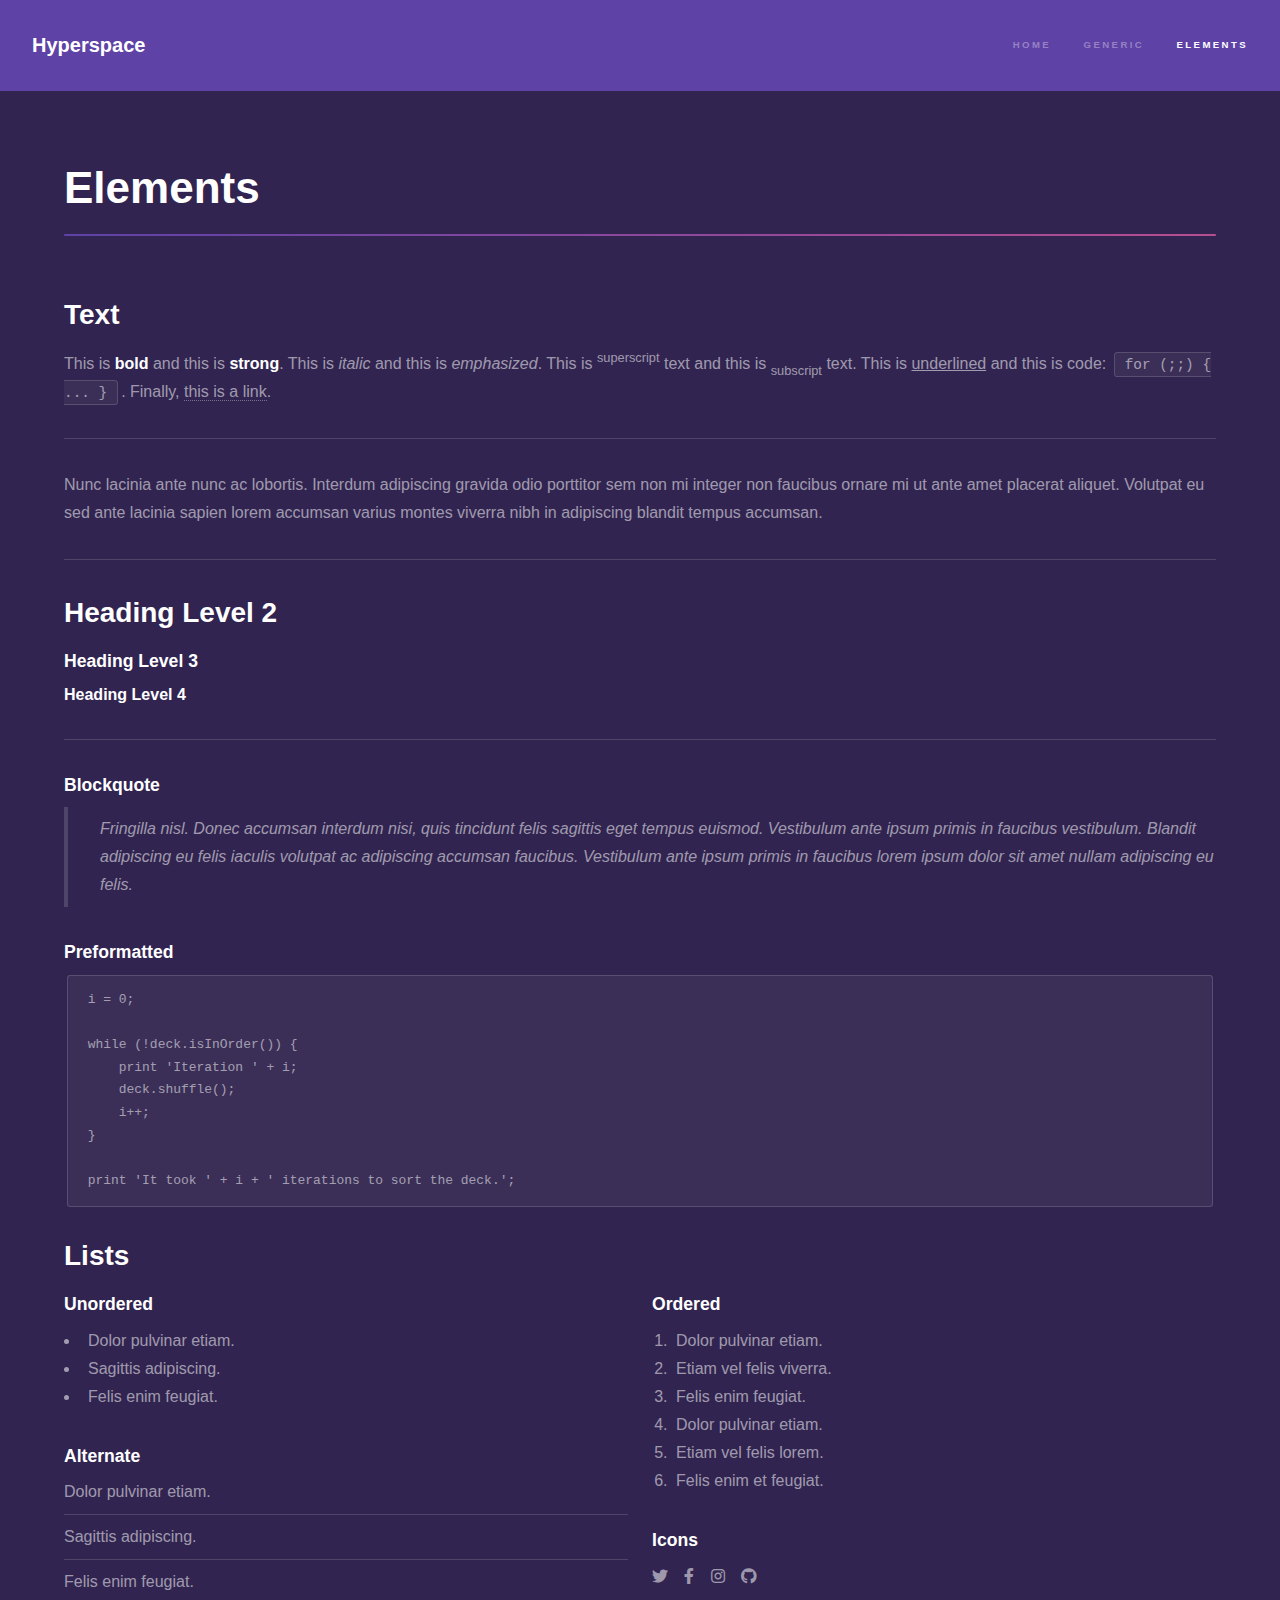
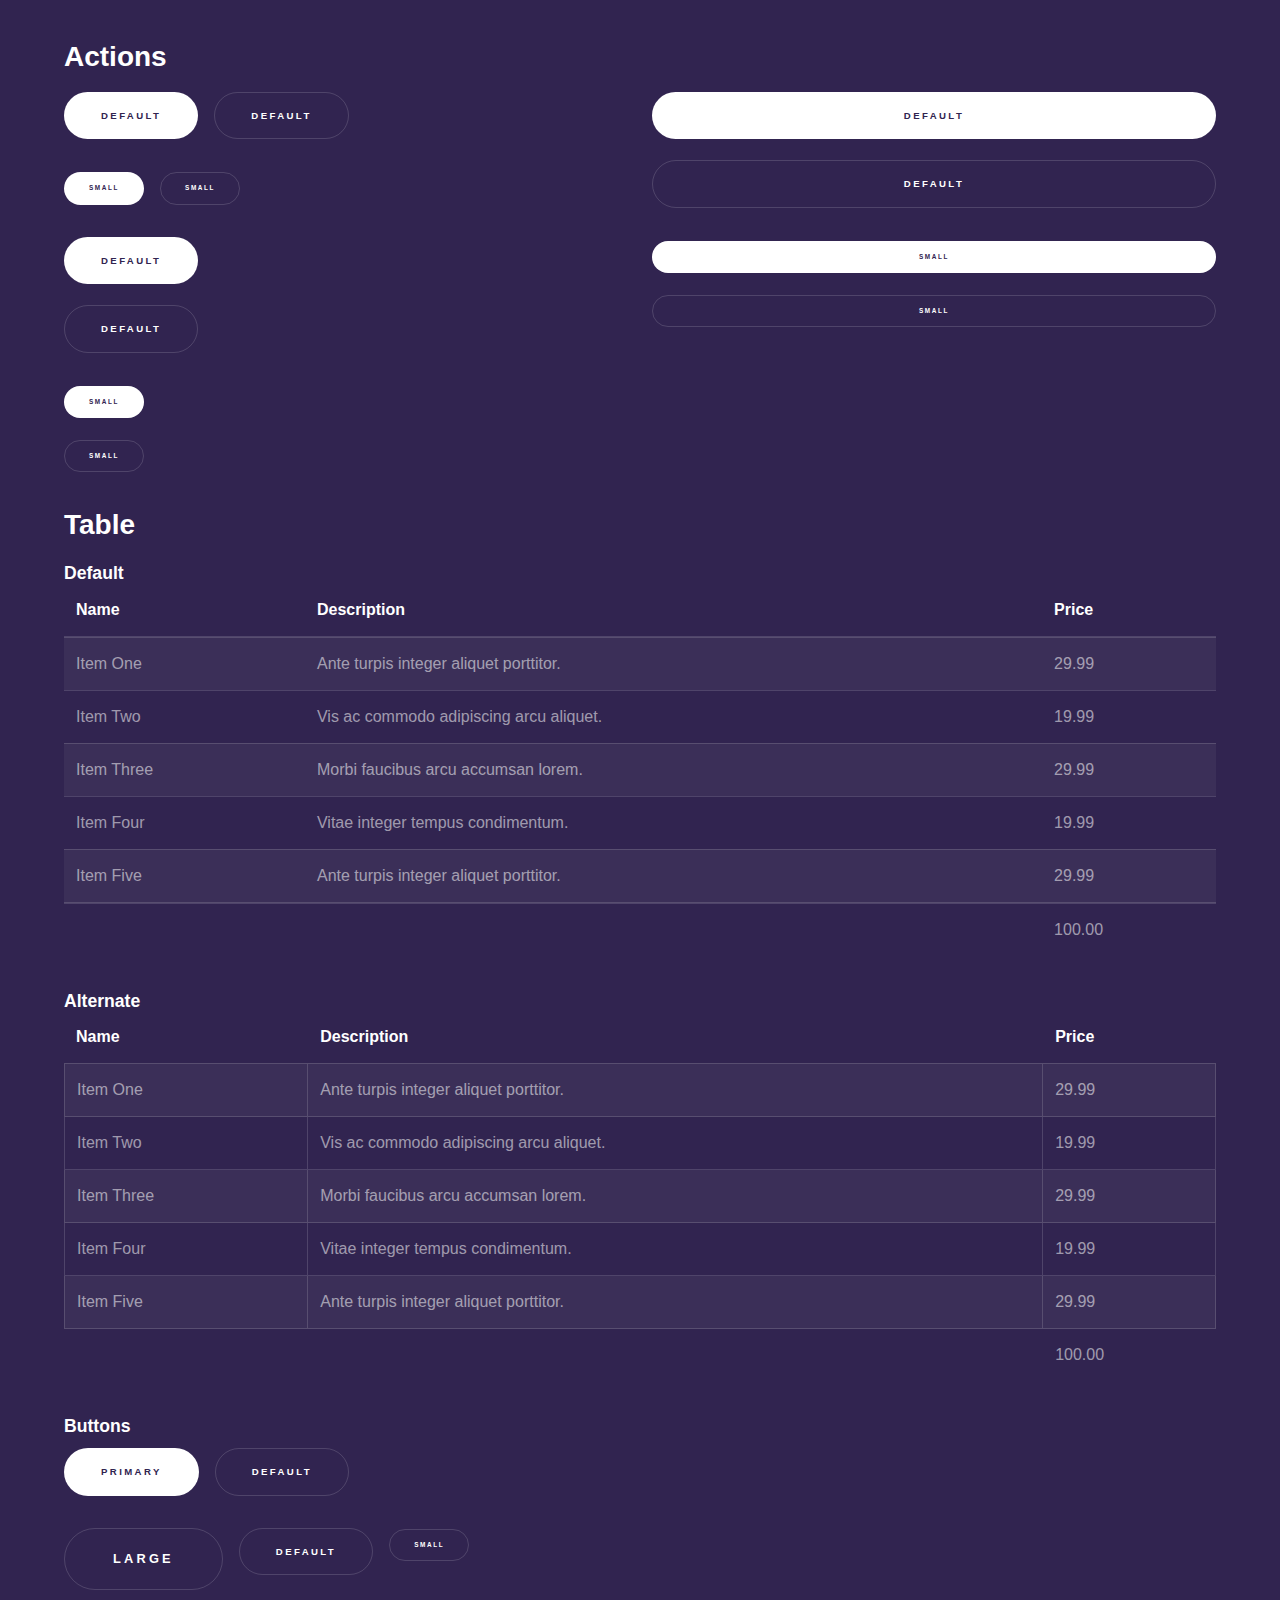
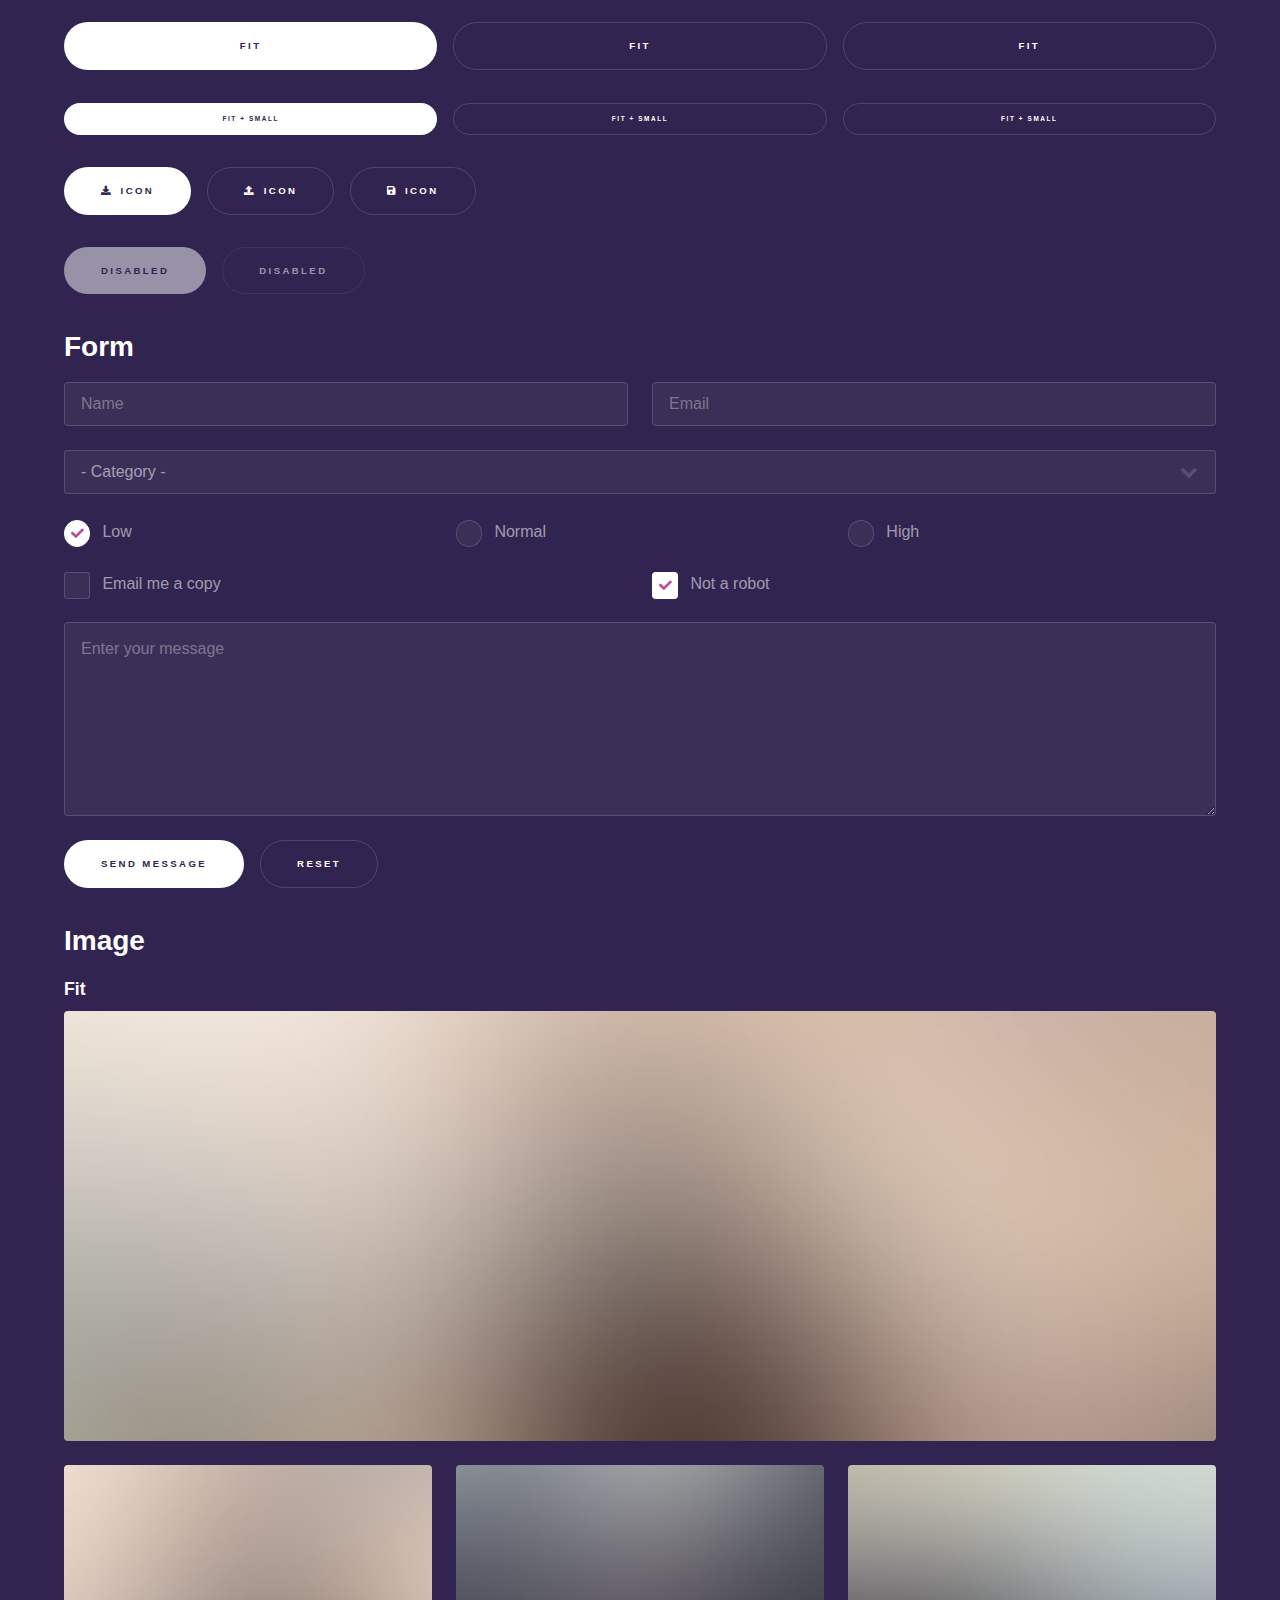
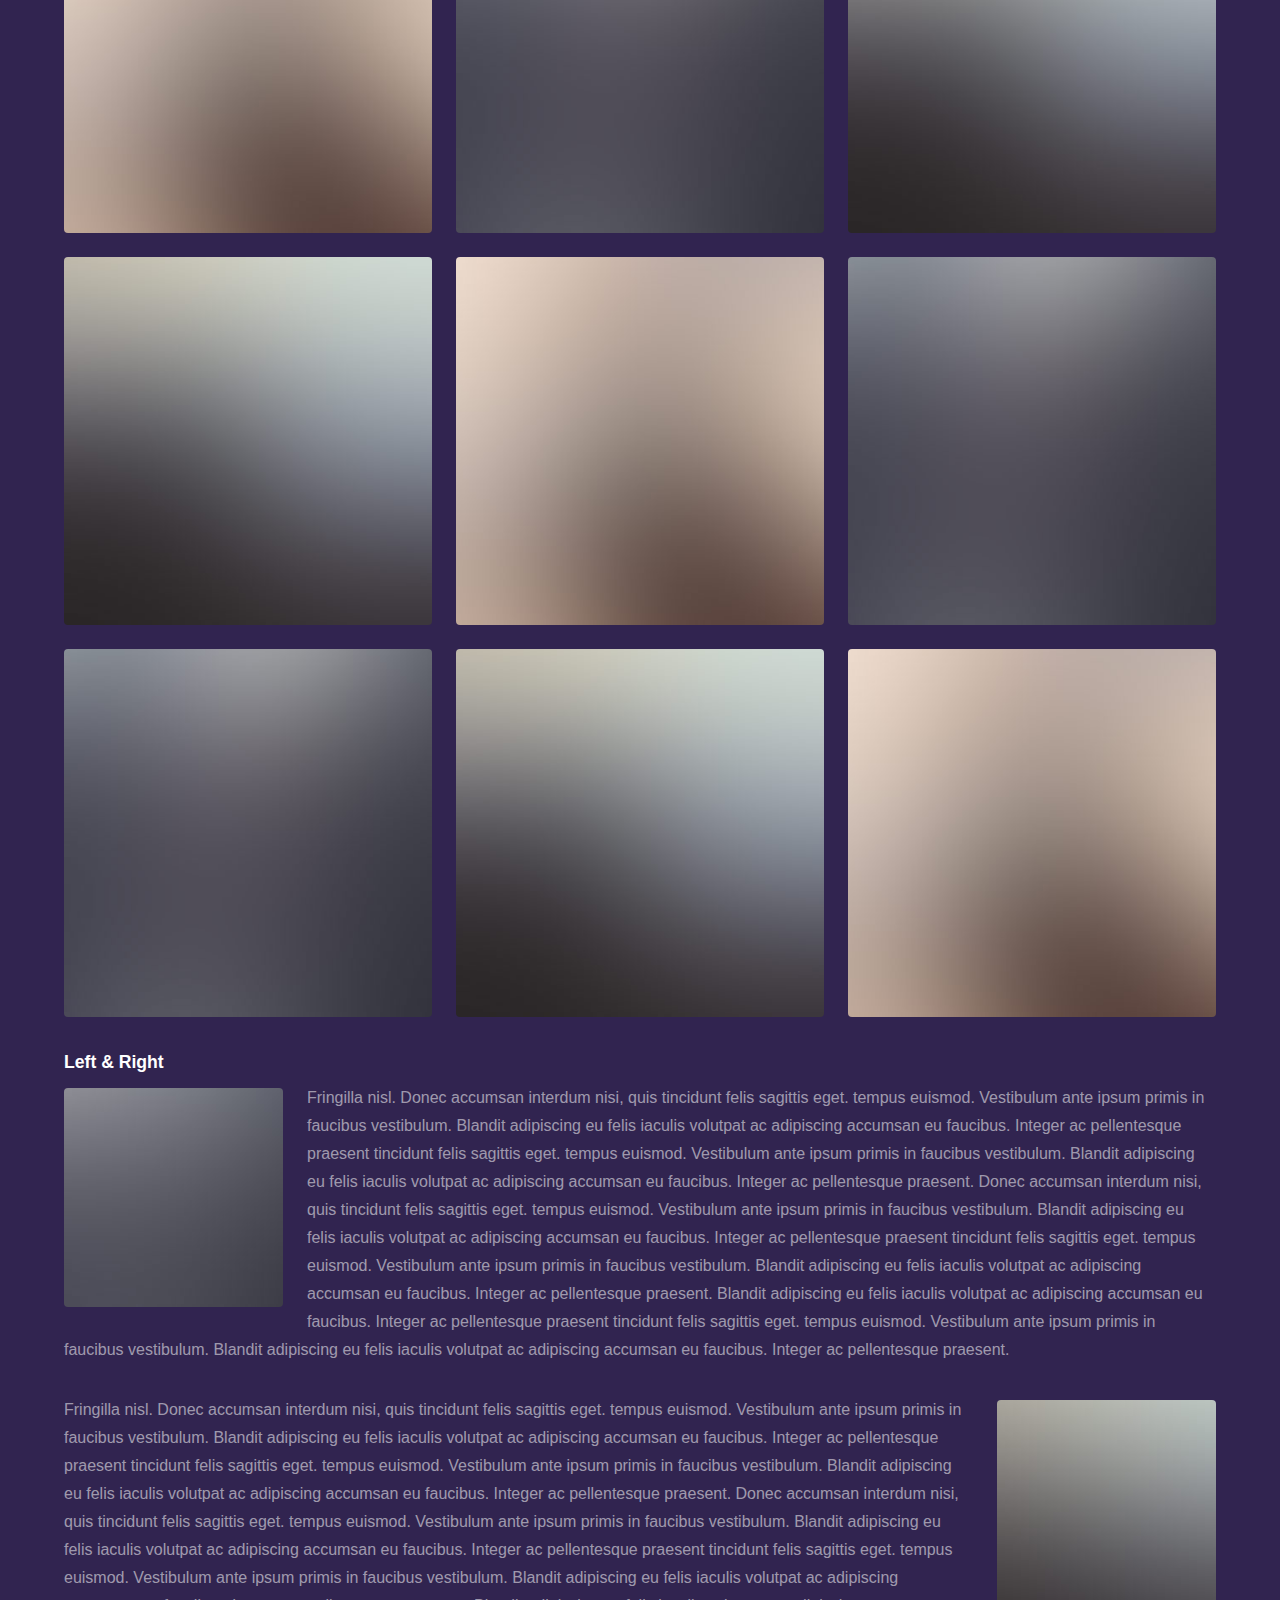
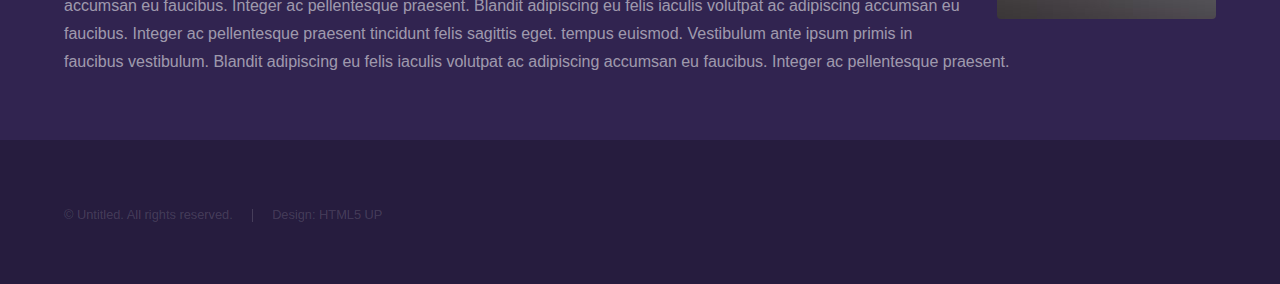
<file: elements.html>
<!DOCTYPE HTML>
<!--
	Hyperspace by HTML5 UP
	html5up.net | @ajlkn
	Free for personal and commercial use under the CCA 3.0 license (html5up.net/license)
-->
<html>
	<head>
		<title>Elements - Hyperspace by HTML5 UP</title>
		<meta charset="utf-8" />
		<meta name="viewport" content="width=device-width, initial-scale=1, user-scalable=no" />
		<link rel="stylesheet" href="assets/css/main.css" />
		<noscript><link rel="stylesheet" href="assets/css/noscript.css" /></noscript>
	</head>
	<body class="is-preload">

		<!-- Header -->
			<header id="header">
				<a href="index.html" class="title">Hyperspace</a>
				<nav>
					<ul>
						<li><a href="index.html">Home</a></li>
						<li><a href="generic.html">Generic</a></li>
						<li><a href="elements.html"  class="active">Elements</a></li>
					</ul>
				</nav>
			</header>

		<!-- Wrapper -->
			<div id="wrapper">

				<!-- Main -->
					<section id="main" class="wrapper">
						<div class="inner">
							<h1 class="major">Elements</h1>

							<!-- Text -->
								<section>
									<h2>Text</h2>
									<p>This is <b>bold</b> and this is <strong>strong</strong>. This is <i>italic</i> and this is <em>emphasized</em>.
									This is <sup>superscript</sup> text and this is <sub>subscript</sub> text.
									This is <u>underlined</u> and this is code: <code>for (;;) { ... }</code>. Finally, <a href="#">this is a link</a>.</p>
									<hr />
									<p>Nunc lacinia ante nunc ac lobortis. Interdum adipiscing gravida odio porttitor sem non mi integer non faucibus ornare mi ut ante amet placerat aliquet. Volutpat eu sed ante lacinia sapien lorem accumsan varius montes viverra nibh in adipiscing blandit tempus accumsan.</p>
									<hr />
									<h2>Heading Level 2</h2>
									<h3>Heading Level 3</h3>
									<h4>Heading Level 4</h4>
									<hr />
									<h3>Blockquote</h3>
									<blockquote>Fringilla nisl. Donec accumsan interdum nisi, quis tincidunt felis sagittis eget tempus euismod. Vestibulum ante ipsum primis in faucibus vestibulum. Blandit adipiscing eu felis iaculis volutpat ac adipiscing accumsan faucibus. Vestibulum ante ipsum primis in faucibus lorem ipsum dolor sit amet nullam adipiscing eu felis.</blockquote>
									<h3>Preformatted</h3>
									<pre><code>i = 0;

while (!deck.isInOrder()) {
    print 'Iteration ' + i;
    deck.shuffle();
    i++;
}

print 'It took ' + i + ' iterations to sort the deck.';</code></pre>
								</section>

							<!-- Lists -->
								<section>
									<h2>Lists</h2>
									<div class="row">
										<div class="col-6 col-12-medium">
											<h3>Unordered</h3>
											<ul>
												<li>Dolor pulvinar etiam.</li>
												<li>Sagittis adipiscing.</li>
												<li>Felis enim feugiat.</li>
											</ul>
											<h3>Alternate</h3>
											<ul class="alt">
												<li>Dolor pulvinar etiam.</li>
												<li>Sagittis adipiscing.</li>
												<li>Felis enim feugiat.</li>
											</ul>
										</div>
										<div class="col-6 col-12-medium">
											<h3>Ordered</h3>
											<ol>
												<li>Dolor pulvinar etiam.</li>
												<li>Etiam vel felis viverra.</li>
												<li>Felis enim feugiat.</li>
												<li>Dolor pulvinar etiam.</li>
												<li>Etiam vel felis lorem.</li>
												<li>Felis enim et feugiat.</li>
											</ol>
											<h3>Icons</h3>
											<ul class="icons">
												<li><a href="#" class="icon brands fa-twitter"><span class="label">Twitter</span></a></li>
												<li><a href="#" class="icon brands fa-facebook-f"><span class="label">Facebook</span></a></li>
												<li><a href="#" class="icon brands fa-instagram"><span class="label">Instagram</span></a></li>
												<li><a href="#" class="icon brands fa-github"><span class="label">Github</span></a></li>
											</ul>
										</div>
									</div>
									<h2>Actions</h2>
									<div class="row">
										<div class="col-6 col-12-medium">
											<ul class="actions">
												<li><a href="#" class="button primary">Default</a></li>
												<li><a href="#" class="button">Default</a></li>
											</ul>
											<ul class="actions small">
												<li><a href="#" class="button primary small">Small</a></li>
												<li><a href="#" class="button small">Small</a></li>
											</ul>
											<ul class="actions stacked">
												<li><a href="#" class="button primary">Default</a></li>
												<li><a href="#" class="button">Default</a></li>
											</ul>
											<ul class="actions stacked">
												<li><a href="#" class="button primary small">Small</a></li>
												<li><a href="#" class="button small">Small</a></li>
											</ul>
										</div>
										<div class="col-6 col-12-medium">
											<ul class="actions stacked">
												<li><a href="#" class="button primary fit">Default</a></li>
												<li><a href="#" class="button fit">Default</a></li>
											</ul>
											<ul class="actions stacked">
												<li><a href="#" class="button primary small fit">Small</a></li>
												<li><a href="#" class="button small fit">Small</a></li>
											</ul>
										</div>
									</div>
								</section>

							<!-- Table -->
								<section>
									<h2>Table</h2>
									<h3>Default</h3>
									<div class="table-wrapper">
										<table>
											<thead>
												<tr>
													<th>Name</th>
													<th>Description</th>
													<th>Price</th>
												</tr>
											</thead>
											<tbody>
												<tr>
													<td>Item One</td>
													<td>Ante turpis integer aliquet porttitor.</td>
													<td>29.99</td>
												</tr>
												<tr>
													<td>Item Two</td>
													<td>Vis ac commodo adipiscing arcu aliquet.</td>
													<td>19.99</td>
												</tr>
												<tr>
													<td>Item Three</td>
													<td> Morbi faucibus arcu accumsan lorem.</td>
													<td>29.99</td>
												</tr>
												<tr>
													<td>Item Four</td>
													<td>Vitae integer tempus condimentum.</td>
													<td>19.99</td>
												</tr>
												<tr>
													<td>Item Five</td>
													<td>Ante turpis integer aliquet porttitor.</td>
													<td>29.99</td>
												</tr>
											</tbody>
											<tfoot>
												<tr>
													<td colspan="2"></td>
													<td>100.00</td>
												</tr>
											</tfoot>
										</table>
									</div>

									<h3>Alternate</h3>
									<div class="table-wrapper">
										<table class="alt">
											<thead>
												<tr>
													<th>Name</th>
													<th>Description</th>
													<th>Price</th>
												</tr>
											</thead>
											<tbody>
												<tr>
													<td>Item One</td>
													<td>Ante turpis integer aliquet porttitor.</td>
													<td>29.99</td>
												</tr>
												<tr>
													<td>Item Two</td>
													<td>Vis ac commodo adipiscing arcu aliquet.</td>
													<td>19.99</td>
												</tr>
												<tr>
													<td>Item Three</td>
													<td> Morbi faucibus arcu accumsan lorem.</td>
													<td>29.99</td>
												</tr>
												<tr>
													<td>Item Four</td>
													<td>Vitae integer tempus condimentum.</td>
													<td>19.99</td>
												</tr>
												<tr>
													<td>Item Five</td>
													<td>Ante turpis integer aliquet porttitor.</td>
													<td>29.99</td>
												</tr>
											</tbody>
											<tfoot>
												<tr>
													<td colspan="2"></td>
													<td>100.00</td>
												</tr>
											</tfoot>
										</table>
									</div>
								</section>

							<!-- Buttons -->
								<section>
									<h3>Buttons</h3>
									<ul class="actions">
										<li><a href="#" class="button primary">Primary</a></li>
										<li><a href="#" class="button">Default</a></li>
									</ul>
									<ul class="actions">
										<li><a href="#" class="button large">Large</a></li>
										<li><a href="#" class="button">Default</a></li>
										<li><a href="#" class="button small">Small</a></li>
									</ul>
									<ul class="actions fit">
										<li><a href="#" class="button primary fit">Fit</a></li>
										<li><a href="#" class="button fit">Fit</a></li>
										<li><a href="#" class="button fit">Fit</a></li>
									</ul>
									<ul class="actions fit small">
										<li><a href="#" class="button primary fit small">Fit + Small</a></li>
										<li><a href="#" class="button fit small">Fit + Small</a></li>
										<li><a href="#" class="button fit small">Fit + Small</a></li>
									</ul>
									<ul class="actions">
										<li><a href="#" class="button primary icon solid fa-download">Icon</a></li>
										<li><a href="#" class="button icon solid fa-upload">Icon</a></li>
										<li><a href="#" class="button icon solid fa-save">Icon</a></li>
									</ul>
									<ul class="actions">
										<li><span class="button primary disabled">Disabled</span></li>
										<li><span class="button disabled">Disabled</span></li>
									</ul>
								</section>

							<!-- Form -->
								<section>
									<h2>Form</h2>
									<form method="post" action="#">
										<div class="row gtr-uniform">
											<div class="col-6 col-12-xsmall">
												<input type="text" name="demo-name" id="demo-name" value="" placeholder="Name" />
											</div>
											<div class="col-6 col-12-xsmall">
												<input type="email" name="demo-email" id="demo-email" value="" placeholder="Email" />
											</div>
											<div class="col-12">
												<select name="demo-category" id="demo-category">
													<option value="">- Category -</option>
													<option value="1">Manufacturing</option>
													<option value="1">Shipping</option>
													<option value="1">Administration</option>
													<option value="1">Human Resources</option>
												</select>
											</div>
											<div class="col-4 col-12-small">
												<input type="radio" id="demo-priority-low" name="demo-priority" checked>
												<label for="demo-priority-low">Low</label>
											</div>
											<div class="col-4 col-12-small">
												<input type="radio" id="demo-priority-normal" name="demo-priority">
												<label for="demo-priority-normal">Normal</label>
											</div>
											<div class="col-4 col-12-small">
												<input type="radio" id="demo-priority-high" name="demo-priority">
												<label for="demo-priority-high">High</label>
											</div>
											<div class="col-6 col-12-small">
												<input type="checkbox" id="demo-copy" name="demo-copy">
												<label for="demo-copy">Email me a copy</label>
											</div>
											<div class="col-6 col-12-small">
												<input type="checkbox" id="demo-human" name="demo-human" checked>
												<label for="demo-human">Not a robot</label>
											</div>
											<div class="col-12">
												<textarea name="demo-message" id="demo-message" placeholder="Enter your message" rows="6"></textarea>
											</div>
											<div class="col-12">
												<ul class="actions">
													<li><input type="submit" value="Send Message" class="primary" /></li>
													<li><input type="reset" value="Reset" /></li>
												</ul>
											</div>
										</div>
									</form>
								</section>

							<!-- Image -->
								<section>
									<h2>Image</h2>
									<h3>Fit</h3>
									<div class="box alt">
										<div class="row gtr-uniform">
											<div class="col-12"><span class="image fit"><img src="images/pic04.jpg" alt="" /></span></div>
											<div class="col-4"><span class="image fit"><img src="images/pic01.jpg" alt="" /></span></div>
											<div class="col-4"><span class="image fit"><img src="images/pic02.jpg" alt="" /></span></div>
											<div class="col-4"><span class="image fit"><img src="images/pic03.jpg" alt="" /></span></div>
											<div class="col-4"><span class="image fit"><img src="images/pic03.jpg" alt="" /></span></div>
											<div class="col-4"><span class="image fit"><img src="images/pic01.jpg" alt="" /></span></div>
											<div class="col-4"><span class="image fit"><img src="images/pic02.jpg" alt="" /></span></div>
											<div class="col-4"><span class="image fit"><img src="images/pic02.jpg" alt="" /></span></div>
											<div class="col-4"><span class="image fit"><img src="images/pic03.jpg" alt="" /></span></div>
											<div class="col-4"><span class="image fit"><img src="images/pic01.jpg" alt="" /></span></div>
										</div>
									</div>
									<h3>Left &amp; Right</h3>
									<p><span class="image left"><img src="images/pic05.jpg" alt="" /></span>Fringilla nisl. Donec accumsan interdum nisi, quis tincidunt felis sagittis eget. tempus euismod. Vestibulum ante ipsum primis in faucibus vestibulum. Blandit adipiscing eu felis iaculis volutpat ac adipiscing accumsan eu faucibus. Integer ac pellentesque praesent tincidunt felis sagittis eget. tempus euismod. Vestibulum ante ipsum primis in faucibus vestibulum. Blandit adipiscing eu felis iaculis volutpat ac adipiscing accumsan eu faucibus. Integer ac pellentesque praesent. Donec accumsan interdum nisi, quis tincidunt felis sagittis eget. tempus euismod. Vestibulum ante ipsum primis in faucibus vestibulum. Blandit adipiscing eu felis iaculis volutpat ac adipiscing accumsan eu faucibus. Integer ac pellentesque praesent tincidunt felis sagittis eget. tempus euismod. Vestibulum ante ipsum primis in faucibus vestibulum. Blandit adipiscing eu felis iaculis volutpat ac adipiscing accumsan eu faucibus. Integer ac pellentesque praesent. Blandit adipiscing eu felis iaculis volutpat ac adipiscing accumsan eu faucibus. Integer ac pellentesque praesent tincidunt felis sagittis eget. tempus euismod. Vestibulum ante ipsum primis in faucibus vestibulum. Blandit adipiscing eu felis iaculis volutpat ac adipiscing accumsan eu faucibus. Integer ac pellentesque praesent.</p>
									<p><span class="image right"><img src="images/pic06.jpg" alt="" /></span>Fringilla nisl. Donec accumsan interdum nisi, quis tincidunt felis sagittis eget. tempus euismod. Vestibulum ante ipsum primis in faucibus vestibulum. Blandit adipiscing eu felis iaculis volutpat ac adipiscing accumsan eu faucibus. Integer ac pellentesque praesent tincidunt felis sagittis eget. tempus euismod. Vestibulum ante ipsum primis in faucibus vestibulum. Blandit adipiscing eu felis iaculis volutpat ac adipiscing accumsan eu faucibus. Integer ac pellentesque praesent. Donec accumsan interdum nisi, quis tincidunt felis sagittis eget. tempus euismod. Vestibulum ante ipsum primis in faucibus vestibulum. Blandit adipiscing eu felis iaculis volutpat ac adipiscing accumsan eu faucibus. Integer ac pellentesque praesent tincidunt felis sagittis eget. tempus euismod. Vestibulum ante ipsum primis in faucibus vestibulum. Blandit adipiscing eu felis iaculis volutpat ac adipiscing accumsan eu faucibus. Integer ac pellentesque praesent. Blandit adipiscing eu felis iaculis volutpat ac adipiscing accumsan eu faucibus. Integer ac pellentesque praesent tincidunt felis sagittis eget. tempus euismod. Vestibulum ante ipsum primis in faucibus vestibulum. Blandit adipiscing eu felis iaculis volutpat ac adipiscing accumsan eu faucibus. Integer ac pellentesque praesent.</p>
								</section>

						</div>
					</section>

			</div>

		<!-- Footer -->
			<footer id="footer" class="wrapper alt">
				<div class="inner">
					<ul class="menu">
						<li>&copy; Untitled. All rights reserved.</li><li>Design: HTML5 UP</a></li>
					</ul>
				</div>
			</footer>

		<!-- Scripts -->
			<script src="assets/js/jquery.min.js"></script>
			<script src="assets/js/jquery.scrollex.min.js"></script>
			<script src="assets/js/jquery.scrolly.min.js"></script>
			<script src="assets/js/browser.min.js"></script>
			<script src="assets/js/breakpoints.min.js"></script>
			<script src="assets/js/util.js"></script>
			<script src="assets/js/main.js"></script>

	</body>
</html>
</file>
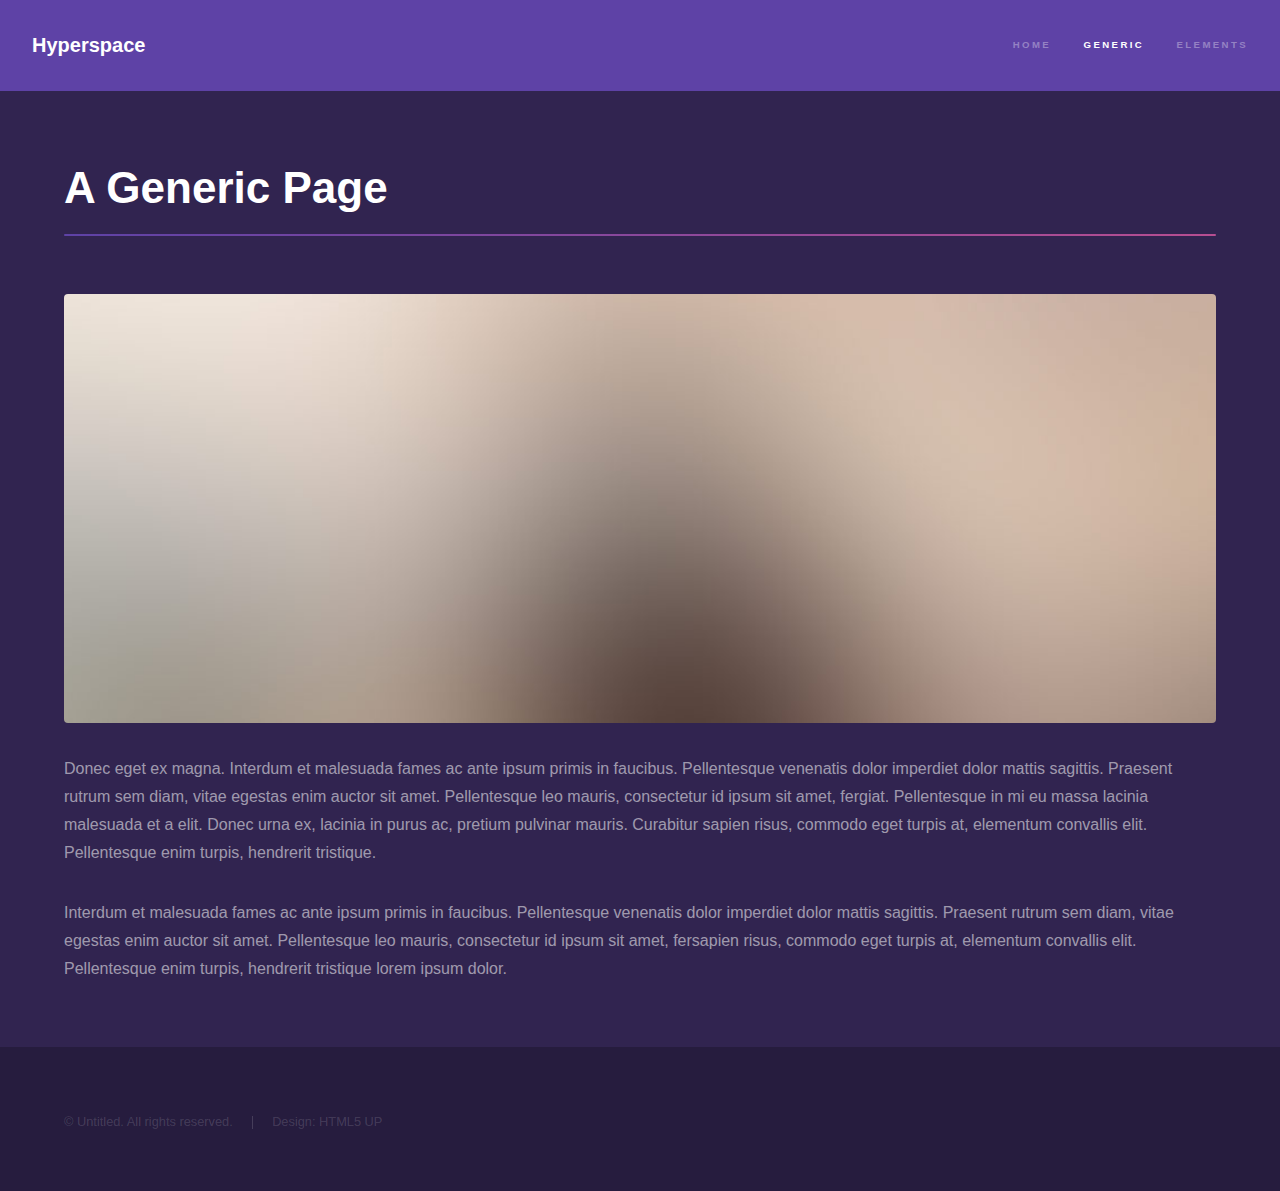
<file: generic.html>
<!DOCTYPE HTML>
<!--
	Hyperspace by HTML5 UP
	html5up.net | @ajlkn
	Free for personal and commercial use under the CCA 3.0 license (html5up.net/license)
-->
<html>
	<head>
		<title>Generic - Hyperspace by HTML5 UP</title>
		<meta charset="utf-8" />
		<meta name="viewport" content="width=device-width, initial-scale=1, user-scalable=no" />
		<link rel="stylesheet" href="assets/css/main.css" />
		<noscript><link rel="stylesheet" href="assets/css/noscript.css" /></noscript>
	</head>
	<body class="is-preload">

		<!-- Header -->
			<header id="header">
				<a href="index.html" class="title">Hyperspace</a>
				<nav>
					<ul>
						<li><a href="index.html">Home</a></li>
						<li><a href="generic.html" class="active">Generic</a></li>
						<li><a href="elements.html">Elements</a></li>
					</ul>
				</nav>
			</header>

		<!-- Wrapper -->
			<div id="wrapper">

				<!-- Main -->
					<section id="main" class="wrapper">
						<div class="inner">
							<h1 class="major">A Generic Page</h1>
							<span class="image fit"><img src="images/pic04.jpg" alt="" /></span>
							<p>Donec eget ex magna. Interdum et malesuada fames ac ante ipsum primis in faucibus. Pellentesque venenatis dolor imperdiet dolor mattis sagittis. Praesent rutrum sem diam, vitae egestas enim auctor sit amet. Pellentesque leo mauris, consectetur id ipsum sit amet, fergiat. Pellentesque in mi eu massa lacinia malesuada et a elit. Donec urna ex, lacinia in purus ac, pretium pulvinar mauris. Curabitur sapien risus, commodo eget turpis at, elementum convallis elit. Pellentesque enim turpis, hendrerit tristique.</p>
							<p>Interdum et malesuada fames ac ante ipsum primis in faucibus. Pellentesque venenatis dolor imperdiet dolor mattis sagittis. Praesent rutrum sem diam, vitae egestas enim auctor sit amet. Pellentesque leo mauris, consectetur id ipsum sit amet, fersapien risus, commodo eget turpis at, elementum convallis elit. Pellentesque enim turpis, hendrerit tristique lorem ipsum dolor.</p>
						</div>
					</section>

			</div>

		<!-- Footer -->
			<footer id="footer" class="wrapper alt">
				<div class="inner">
					<ul class="menu">
						<li>&copy; Untitled. All rights reserved.</li><li>Design: HTML5 UP</a></li>
					</ul>
				</div>
			</footer>

		<!-- Scripts -->
			<script src="assets/js/jquery.min.js"></script>
			<script src="assets/js/jquery.scrollex.min.js"></script>
			<script src="assets/js/jquery.scrolly.min.js"></script>
			<script src="assets/js/browser.min.js"></script>
			<script src="assets/js/breakpoints.min.js"></script>
			<script src="assets/js/util.js"></script>
			<script src="assets/js/main.js"></script>

	</body>
</html>
</file>
<file: assets/css/noscript.css>
/*
	Hyperspace by HTML5 UP
	html5up.net | @ajlkn
	Free for personal and commercial use under the CCA 3.0 license (html5up.net/license)
*/

/* Spotlights */

	.spotlights > section > .image:before {
		opacity: 0 !important;
	}

	.spotlights > section > .content > .inner {
		-moz-transform: none !important;
		-webkit-transform: none !important;
		-ms-transform: none !important;
		transform: none !important;
		opacity: 1 !important;
	}

/* Wrapper */

	.wrapper > .inner {
		opacity: 1 !important;
		-moz-transform: none !important;
		-webkit-transform: none !important;
		-ms-transform: none !important;
		transform: none !important;
	}

/* Sidebar */

	#sidebar > .inner {
		opacity: 1 !important;
	}

	#sidebar nav > ul > li {
		-moz-transform: none !important;
		-webkit-transform: none !important;
		-ms-transform: none !important;
		transform: none !important;
		opacity: 1 !important;
	}
</file>
<file: assets/css/main.css>
@import url(fontawesome-all.min.css);

/*
	Hyperspace by HTML5 UP
	html5up.net | @ajlkn
	Free for personal and commercial use under the CCA 3.0 license (html5up.net/license)
*/

html, body, div, span, applet, object,
iframe, h1, h2, h3, h4, h5, h6, p, blockquote,
pre, a, abbr, acronym, address, big, cite,
code, del, dfn, em, img, ins, kbd, q, s, samp,
small, strike, strong, sub, sup, tt, var, b,
u, i, center, dl, dt, dd, ol, ul, li, fieldset,
form, label, legend, table, caption, tbody,
tfoot, thead, tr, th, td, article, aside,
canvas, details, embed, figure, figcaption,
footer, header, hgroup, menu, nav, output, ruby,
section, summary, time, mark, audio, video {
	margin: 0;
	padding: 0;
	border: 0;
	font-size: 100%;
	font: inherit;
	vertical-align: baseline;}

article, aside, details, figcaption, figure,
footer, header, hgroup, menu, nav, section {
	display: block;}

body {
	line-height: 1;
}

ol, ul {
	list-style: none;
}

blockquote, q {
	quotes: none;
}

	blockquote:before, blockquote:after, q:before, q:after {
		content: '';
		content: none;
	}

table {
	border-collapse: collapse;
	border-spacing: 0;
}

body {
	-webkit-text-size-adjust: none;
}

mark {
	background-color: transparent;
	color: inherit;
}

input::-moz-focus-inner {
	border: 0;
	padding: 0;
}

input, select, textarea {
	-moz-appearance: none;
	-webkit-appearance: none;
	-ms-appearance: none;
	appearance: none;
}

/* Basic */

	@-ms-viewport {
		width: device-width;
	}

	body {
		-ms-overflow-style: scrollbar;
	}

	@media screen and (max-width: 480px) {

		html, body {
			min-width: 320px;
		}

	}

	html {
		box-sizing: border-box;
	}

	*, *:before, *:after {
		box-sizing: inherit;
	}

	body {
		background: #312450;
	}

		body.is-preload *, body.is-preload *:before, body.is-preload *:after {
			-moz-animation: none !important;
			-webkit-animation: none !important;
			-ms-animation: none !important;
			animation: none !important;
			-moz-transition: none !important;
			-webkit-transition: none !important;
			-ms-transition: none !important;
			transition: none !important;
		}

/* Type */

	body, input, select, textarea {
		color: rgba(255, 255, 255, 0.55);
		font-family: Arial, Helvetica, sans-serif;
		font-size: 16.5pt;
		font-weight: normal;
		line-height: 1.75;
	}

		@media screen and (max-width: 1680px) {

			body, input, select, textarea {
				font-size: 13pt;
			}

		}

		@media screen and (max-width: 1280px) {

			body, input, select, textarea {
				font-size: 12pt;
			}

		}

		@media screen and (max-width: 360px) {

			body, input, select, textarea {
				font-size: 11pt;
			}

		}

	a {
		-moz-transition: color 0.2s ease, border-bottom-color 0.2s ease;
		-webkit-transition: color 0.2s ease, border-bottom-color 0.2s ease;
		-ms-transition: color 0.2s ease, border-bottom-color 0.2s ease;
		transition: color 0.2s ease, border-bottom-color 0.2s ease;
		border-bottom: dotted 1px rgba(255, 255, 255, 0.35);
		color: inherit;
		text-decoration: none;
	}

		a:hover {
			border-bottom-color: transparent;
			color: #ffffff;
		}

	strong, b {
		color: #ffffff;
		font-weight: bold;
	}

	em, i {
		font-style: italic;
	}

	p {
		margin: 0 0 2em 0;
	}

	h1, h2, h3, h4, h5, h6 {
		color: #ffffff;
		font-weight: bold;
		line-height: 1.5;
		margin: 0 0 0.5em 0;
	}

		h1 a, h2 a, h3 a, h4 a, h5 a, h6 a {
			color: inherit;
			text-decoration: none;
		}

	h1 {
		font-size: 2.75em;
	}

		h1.major {
			margin: 0 0 1.3em 0;
			position: relative;
			padding-bottom: 0.35em;
		}

			h1.major:after {
				background-image: -moz-linear-gradient(to right, #5e42a6, #b74e91);
				background-image: -webkit-linear-gradient(to right, #5e42a6, #b74e91);
				background-image: -ms-linear-gradient(to right, #5e42a6, #b74e91);
				background-image: linear-gradient(to right, #5e42a6, #b74e91);
				-moz-transition: max-width 0.2s ease;
				-webkit-transition: max-width 0.2s ease;
				-ms-transition: max-width 0.2s ease;
				transition: max-width 0.2s ease;
				border-radius: 0.2em;
				bottom: 0;
				content: '';
				height: 0.05em;
				position: absolute;
				right: 0;
				width: 100%;
			}

	h2 {
		font-size: 1.75em;
	}

	h3 {
		font-size: 1.1em;
	}

	h4 {
		font-size: 1em;
	}

	h5 {
		font-size: 0.8em;
	}

	h6 {
		font-size: 0.6em;
	}

	@media screen and (max-width: 736px) {

		h1 {
			font-size: 2em;
		}

		h2 {
			font-size: 1.25em;
		}

		h3 {
			font-size: 1em;
		}

		h4 {
			font-size: 0.8em;
		}

		h5 {
			font-size: 0.6em;
		}

		h6 {
			font-size: 0.6em;
		}

	}

	sub {
		font-size: 0.8em;
		position: relative;
		top: 0.5em;
	}

	sup {
		font-size: 0.8em;
		position: relative;
		top: -0.5em;
	}

	blockquote {
		border-left: solid 4px rgba(255, 255, 255, 0.15);
		font-style: italic;
		margin: 0 0 2em 0;
		padding: 0.5em 0 0.5em 2em;
	}

	code {
		background: rgba(255, 255, 255, 0.05);
		border-radius: 0.25em;
		border: solid 1px rgba(255, 255, 255, 0.15);
		font-family: "Courier New", monospace;
		font-size: 0.9em;
		margin: 0 0.25em;
		padding: 0.25em 0.65em;
	}

	pre {
		-webkit-overflow-scrolling: touch;
		font-family: "Courier New", monospace;
		font-size: 0.9em;
		margin: 0 0 2em 0;
	}

		pre code {
			display: block;
			line-height: 1.75em;
			padding: 1em 1.5em;
			overflow-x: auto;
		}

	hr {
		border: 0;
		border-bottom: solid 1px rgba(255, 255, 255, 0.15);
		margin: 2em 0;
	}

		hr.major {
			margin: 3em 0;
		}

	.align-left {
		text-align: left;
	}

	.align-center {
		text-align: center;
	}

	.align-right {
		text-align: right;
	}

/* Row */

	.row {
		display: flex;
		flex-wrap: wrap;
		box-sizing: border-box;
		align-items: stretch;
	}

		.row > * {
			box-sizing: border-box;
		}

		.row.gtr-uniform > * > :last-child {
			margin-bottom: 0;
		}

		.row.aln-left {
			justify-content: flex-start;
		}

		.row.aln-center {
			justify-content: center;
		}

		.row.aln-right {
			justify-content: flex-end;
		}

		.row.aln-top {
			align-items: flex-start;
		}

		.row.aln-middle {
			align-items: center;
		}

		.row.aln-bottom {
			align-items: flex-end;
		}

		.row > .imp {
			order: -1;
		}

		.row > .col-1 {
			width: 8.33333%;
		}

		.row > .off-1 {
			margin-left: 8.33333%;
		}

		.row > .col-2 {
			width: 16.66667%;
		}

		.row > .off-2 {
			margin-left: 16.66667%;
		}

		.row > .col-3 {
			width: 25%;
		}

		.row > .off-3 {
			margin-left: 25%;
		}

		.row > .col-4 {
			width: 33.33333%;
		}

		.row > .off-4 {
			margin-left: 33.33333%;
		}

		.row > .col-5 {
			width: 41.66667%;
		}

		.row > .off-5 {
			margin-left: 41.66667%;
		}

		.row > .col-6 {
			width: 50%;
		}

		.row > .off-6 {
			margin-left: 50%;
		}

		.row > .col-7 {
			width: 58.33333%;
		}

		.row > .off-7 {
			margin-left: 58.33333%;
		}

		.row > .col-8 {
			width: 66.66667%;
		}

		.row > .off-8 {
			margin-left: 66.66667%;
		}

		.row > .col-9 {
			width: 75%;
		}

		.row > .off-9 {
			margin-left: 75%;
		}

		.row > .col-10 {
			width: 83.33333%;
		}

		.row > .off-10 {
			margin-left: 83.33333%;
		}

		.row > .col-11 {
			width: 91.66667%;
		}

		.row > .off-11 {
			margin-left: 91.66667%;
		}

		.row > .col-12 {
			width: 100%;
		}

		.row > .off-12 {
			margin-left: 100%;
		}

		.row.gtr-0 {
			margin-top: 0;
			margin-left: 0em;
		}

			.row.gtr-0 > * {
				padding: 0 0 0 0em;
			}

			.row.gtr-0.gtr-uniform {
				margin-top: 0em;
			}

				.row.gtr-0.gtr-uniform > * {
					padding-top: 0em;
				}

		.row.gtr-25 {
			margin-top: 0;
			margin-left: -0.375em;
		}

			.row.gtr-25 > * {
				padding: 0 0 0 0.375em;
			}

			.row.gtr-25.gtr-uniform {
				margin-top: -0.375em;
			}

				.row.gtr-25.gtr-uniform > * {
					padding-top: 0.375em;
				}

		.row.gtr-50 {
			margin-top: 0;
			margin-left: -0.75em;
		}

			.row.gtr-50 > * {
				padding: 0 0 0 0.75em;
			}

			.row.gtr-50.gtr-uniform {
				margin-top: -0.75em;
			}

				.row.gtr-50.gtr-uniform > * {
					padding-top: 0.75em;
				}

		.row {
			margin-top: 0;
			margin-left: -1.5em;
		}

			.row > * {
				padding: 0 0 0 1.5em;
			}

			.row.gtr-uniform {
				margin-top: -1.5em;
			}

				.row.gtr-uniform > * {
					padding-top: 1.5em;
				}

		.row.gtr-150 {
			margin-top: 0;
			margin-left: -2.25em;
		}

			.row.gtr-150 > * {
				padding: 0 0 0 2.25em;
			}

			.row.gtr-150.gtr-uniform {
				margin-top: -2.25em;
			}

				.row.gtr-150.gtr-uniform > * {
					padding-top: 2.25em;
				}

		.row.gtr-200 {
			margin-top: 0;
			margin-left: -3em;
		}

			.row.gtr-200 > * {
				padding: 0 0 0 3em;
			}

			.row.gtr-200.gtr-uniform {
				margin-top: -3em;
			}

				.row.gtr-200.gtr-uniform > * {
					padding-top: 3em;
				}

		@media screen and (max-width: 1680px) {

			.row {
				display: flex;
				flex-wrap: wrap;
				box-sizing: border-box;
				align-items: stretch;
			}

				.row > * {
					box-sizing: border-box;
				}

				.row.gtr-uniform > * > :last-child {
					margin-bottom: 0;
				}

				.row.aln-left {
					justify-content: flex-start;
				}

				.row.aln-center {
					justify-content: center;
				}

				.row.aln-right {
					justify-content: flex-end;
				}

				.row.aln-top {
					align-items: flex-start;
				}

				.row.aln-middle {
					align-items: center;
				}

				.row.aln-bottom {
					align-items: flex-end;
				}

				.row > .imp-xlarge {
					order: -1;
				}

				.row > .col-1-xlarge {
					width: 8.33333%;
				}

				.row > .off-1-xlarge {
					margin-left: 8.33333%;
				}

				.row > .col-2-xlarge {
					width: 16.66667%;
				}

				.row > .off-2-xlarge {
					margin-left: 16.66667%;
				}

				.row > .col-3-xlarge {
					width: 25%;
				}

				.row > .off-3-xlarge {
					margin-left: 25%;
				}

				.row > .col-4-xlarge {
					width: 33.33333%;
				}

				.row > .off-4-xlarge {
					margin-left: 33.33333%;
				}

				.row > .col-5-xlarge {
					width: 41.66667%;
				}

				.row > .off-5-xlarge {
					margin-left: 41.66667%;
				}

				.row > .col-6-xlarge {
					width: 50%;
				}

				.row > .off-6-xlarge {
					margin-left: 50%;
				}

				.row > .col-7-xlarge {
					width: 58.33333%;
				}

				.row > .off-7-xlarge {
					margin-left: 58.33333%;
				}

				.row > .col-8-xlarge {
					width: 66.66667%;
				}

				.row > .off-8-xlarge {
					margin-left: 66.66667%;
				}

				.row > .col-9-xlarge {
					width: 75%;
				}

				.row > .off-9-xlarge {
					margin-left: 75%;
				}

				.row > .col-10-xlarge {
					width: 83.33333%;
				}

				.row > .off-10-xlarge {
					margin-left: 83.33333%;
				}

				.row > .col-11-xlarge {
					width: 91.66667%;
				}

				.row > .off-11-xlarge {
					margin-left: 91.66667%;
				}

				.row > .col-12-xlarge {
					width: 100%;
				}

				.row > .off-12-xlarge {
					margin-left: 100%;
				}

				.row.gtr-0 {
					margin-top: 0;
					margin-left: 0em;
				}

					.row.gtr-0 > * {
						padding: 0 0 0 0em;
					}

					.row.gtr-0.gtr-uniform {
						margin-top: 0em;
					}

						.row.gtr-0.gtr-uniform > * {
							padding-top: 0em;
						}

				.row.gtr-25 {
					margin-top: 0;
					margin-left: -0.375em;
				}

					.row.gtr-25 > * {
						padding: 0 0 0 0.375em;
					}

					.row.gtr-25.gtr-uniform {
						margin-top: -0.375em;
					}

						.row.gtr-25.gtr-uniform > * {
							padding-top: 0.375em;
						}

				.row.gtr-50 {
					margin-top: 0;
					margin-left: -0.75em;
				}

					.row.gtr-50 > * {
						padding: 0 0 0 0.75em;
					}

					.row.gtr-50.gtr-uniform {
						margin-top: -0.75em;
					}

						.row.gtr-50.gtr-uniform > * {
							padding-top: 0.75em;
						}

				.row {
					margin-top: 0;
					margin-left: -1.5em;
				}

					.row > * {
						padding: 0 0 0 1.5em;
					}

					.row.gtr-uniform {
						margin-top: -1.5em;
					}

						.row.gtr-uniform > * {
							padding-top: 1.5em;
						}

				.row.gtr-150 {
					margin-top: 0;
					margin-left: -2.25em;
				}

					.row.gtr-150 > * {
						padding: 0 0 0 2.25em;
					}

					.row.gtr-150.gtr-uniform {
						margin-top: -2.25em;
					}

						.row.gtr-150.gtr-uniform > * {
							padding-top: 2.25em;
						}

				.row.gtr-200 {
					margin-top: 0;
					margin-left: -3em;
				}

					.row.gtr-200 > * {
						padding: 0 0 0 3em;
					}

					.row.gtr-200.gtr-uniform {
						margin-top: -3em;
					}

						.row.gtr-200.gtr-uniform > * {
							padding-top: 3em;
						}

		}

		@media screen and (max-width: 1280px) {

			.row {
				display: flex;
				flex-wrap: wrap;
				box-sizing: border-box;
				align-items: stretch;
			}

				.row > * {
					box-sizing: border-box;
				}

				.row.gtr-uniform > * > :last-child {
					margin-bottom: 0;
				}

				.row.aln-left {
					justify-content: flex-start;
				}

				.row.aln-center {
					justify-content: center;
				}

				.row.aln-right {
					justify-content: flex-end;
				}

				.row.aln-top {
					align-items: flex-start;
				}

				.row.aln-middle {
					align-items: center;
				}

				.row.aln-bottom {
					align-items: flex-end;
				}

				.row > .imp-large {
					order: -1;
				}

				.row > .col-1-large {
					width: 8.33333%;
				}

				.row > .off-1-large {
					margin-left: 8.33333%;
				}

				.row > .col-2-large {
					width: 16.66667%;
				}

				.row > .off-2-large {
					margin-left: 16.66667%;
				}

				.row > .col-3-large {
					width: 25%;
				}

				.row > .off-3-large {
					margin-left: 25%;
				}

				.row > .col-4-large {
					width: 33.33333%;
				}

				.row > .off-4-large {
					margin-left: 33.33333%;
				}

				.row > .col-5-large {
					width: 41.66667%;
				}

				.row > .off-5-large {
					margin-left: 41.66667%;
				}

				.row > .col-6-large {
					width: 50%;
				}

				.row > .off-6-large {
					margin-left: 50%;
				}

				.row > .col-7-large {
					width: 58.33333%;
				}

				.row > .off-7-large {
					margin-left: 58.33333%;
				}

				.row > .col-8-large {
					width: 66.66667%;
				}

				.row > .off-8-large {
					margin-left: 66.66667%;
				}

				.row > .col-9-large {
					width: 75%;
				}

				.row > .off-9-large {
					margin-left: 75%;
				}

				.row > .col-10-large {
					width: 83.33333%;
				}

				.row > .off-10-large {
					margin-left: 83.33333%;
				}

				.row > .col-11-large {
					width: 91.66667%;
				}

				.row > .off-11-large {
					margin-left: 91.66667%;
				}

				.row > .col-12-large {
					width: 100%;
				}

				.row > .off-12-large {
					margin-left: 100%;
				}

				.row.gtr-0 {
					margin-top: 0;
					margin-left: 0em;
				}

					.row.gtr-0 > * {
						padding: 0 0 0 0em;
					}

					.row.gtr-0.gtr-uniform {
						margin-top: 0em;
					}

						.row.gtr-0.gtr-uniform > * {
							padding-top: 0em;
						}

				.row.gtr-25 {
					margin-top: 0;
					margin-left: -0.375em;
				}

					.row.gtr-25 > * {
						padding: 0 0 0 0.375em;
					}

					.row.gtr-25.gtr-uniform {
						margin-top: -0.375em;
					}

						.row.gtr-25.gtr-uniform > * {
							padding-top: 0.375em;
						}

				.row.gtr-50 {
					margin-top: 0;
					margin-left: -0.75em;
				}

					.row.gtr-50 > * {
						padding: 0 0 0 0.75em;
					}

					.row.gtr-50.gtr-uniform {
						margin-top: -0.75em;
					}

						.row.gtr-50.gtr-uniform > * {
							padding-top: 0.75em;
						}

				.row {
					margin-top: 0;
					margin-left: -1.5em;
				}

					.row > * {
						padding: 0 0 0 1.5em;
					}

					.row.gtr-uniform {
						margin-top: -1.5em;
					}

						.row.gtr-uniform > * {
							padding-top: 1.5em;
						}

				.row.gtr-150 {
					margin-top: 0;
					margin-left: -2.25em;
				}

					.row.gtr-150 > * {
						padding: 0 0 0 2.25em;
					}

					.row.gtr-150.gtr-uniform {
						margin-top: -2.25em;
					}

						.row.gtr-150.gtr-uniform > * {
							padding-top: 2.25em;
						}

				.row.gtr-200 {
					margin-top: 0;
					margin-left: -3em;
				}

					.row.gtr-200 > * {
						padding: 0 0 0 3em;
					}

					.row.gtr-200.gtr-uniform {
						margin-top: -3em;
					}

						.row.gtr-200.gtr-uniform > * {
							padding-top: 3em;
						}

		}

		@media screen and (max-width: 980px) {

			.row {
				display: flex;
				flex-wrap: wrap;
				box-sizing: border-box;
				align-items: stretch;
			}

				.row > * {
					box-sizing: border-box;
				}

				.row.gtr-uniform > * > :last-child {
					margin-bottom: 0;
				}

				.row.aln-left {
					justify-content: flex-start;
				}

				.row.aln-center {
					justify-content: center;
				}

				.row.aln-right {
					justify-content: flex-end;
				}

				.row.aln-top {
					align-items: flex-start;
				}

				.row.aln-middle {
					align-items: center;
				}

				.row.aln-bottom {
					align-items: flex-end;
				}

				.row > .imp-medium {
					order: -1;
				}

				.row > .col-1-medium {
					width: 8.33333%;
				}

				.row > .off-1-medium {
					margin-left: 8.33333%;
				}

				.row > .col-2-medium {
					width: 16.66667%;
				}

				.row > .off-2-medium {
					margin-left: 16.66667%;
				}

				.row > .col-3-medium {
					width: 25%;
				}

				.row > .off-3-medium {
					margin-left: 25%;
				}

				.row > .col-4-medium {
					width: 33.33333%;
				}

				.row > .off-4-medium {
					margin-left: 33.33333%;
				}

				.row > .col-5-medium {
					width: 41.66667%;
				}

				.row > .off-5-medium {
					margin-left: 41.66667%;
				}

				.row > .col-6-medium {
					width: 50%;
				}

				.row > .off-6-medium {
					margin-left: 50%;
				}

				.row > .col-7-medium {
					width: 58.33333%;
				}

				.row > .off-7-medium {
					margin-left: 58.33333%;
				}

				.row > .col-8-medium {
					width: 66.66667%;
				}

				.row > .off-8-medium {
					margin-left: 66.66667%;
				}

				.row > .col-9-medium {
					width: 75%;
				}

				.row > .off-9-medium {
					margin-left: 75%;
				}

				.row > .col-10-medium {
					width: 83.33333%;
				}

				.row > .off-10-medium {
					margin-left: 83.33333%;
				}

				.row > .col-11-medium {
					width: 91.66667%;
				}

				.row > .off-11-medium {
					margin-left: 91.66667%;
				}

				.row > .col-12-medium {
					width: 100%;
				}

				.row > .off-12-medium {
					margin-left: 100%;
				}

				.row.gtr-0 {
					margin-top: 0;
					margin-left: 0em;
				}

					.row.gtr-0 > * {
						padding: 0 0 0 0em;
					}

					.row.gtr-0.gtr-uniform {
						margin-top: 0em;
					}

						.row.gtr-0.gtr-uniform > * {
							padding-top: 0em;
						}

				.row.gtr-25 {
					margin-top: 0;
					margin-left: -0.375em;
				}

					.row.gtr-25 > * {
						padding: 0 0 0 0.375em;
					}

					.row.gtr-25.gtr-uniform {
						margin-top: -0.375em;
					}

						.row.gtr-25.gtr-uniform > * {
							padding-top: 0.375em;
						}

				.row.gtr-50 {
					margin-top: 0;
					margin-left: -0.75em;
				}

					.row.gtr-50 > * {
						padding: 0 0 0 0.75em;
					}

					.row.gtr-50.gtr-uniform {
						margin-top: -0.75em;
					}

						.row.gtr-50.gtr-uniform > * {
							padding-top: 0.75em;
						}

				.row {
					margin-top: 0;
					margin-left: -1.5em;
				}

					.row > * {
						padding: 0 0 0 1.5em;
					}

					.row.gtr-uniform {
						margin-top: -1.5em;
					}

						.row.gtr-uniform > * {
							padding-top: 1.5em;
						}

				.row.gtr-150 {
					margin-top: 0;
					margin-left: -2.25em;
				}

					.row.gtr-150 > * {
						padding: 0 0 0 2.25em;
					}

					.row.gtr-150.gtr-uniform {
						margin-top: -2.25em;
					}

						.row.gtr-150.gtr-uniform > * {
							padding-top: 2.25em;
						}

				.row.gtr-200 {
					margin-top: 0;
					margin-left: -3em;
				}

					.row.gtr-200 > * {
						padding: 0 0 0 3em;
					}

					.row.gtr-200.gtr-uniform {
						margin-top: -3em;
					}

						.row.gtr-200.gtr-uniform > * {
							padding-top: 3em;
						}

		}

		@media screen and (max-width: 736px) {

			.row {
				display: flex;
				flex-wrap: wrap;
				box-sizing: border-box;
				align-items: stretch;
			}

				.row > * {
					box-sizing: border-box;
				}

				.row.gtr-uniform > * > :last-child {
					margin-bottom: 0;
				}

				.row.aln-left {
					justify-content: flex-start;
				}

				.row.aln-center {
					justify-content: center;
				}

				.row.aln-right {
					justify-content: flex-end;
				}

				.row.aln-top {
					align-items: flex-start;
				}

				.row.aln-middle {
					align-items: center;
				}

				.row.aln-bottom {
					align-items: flex-end;
				}

				.row > .imp-small {
					order: -1;
				}

				.row > .col-1-small {
					width: 8.33333%;
				}

				.row > .off-1-small {
					margin-left: 8.33333%;
				}

				.row > .col-2-small {
					width: 16.66667%;
				}

				.row > .off-2-small {
					margin-left: 16.66667%;
				}

				.row > .col-3-small {
					width: 25%;
				}

				.row > .off-3-small {
					margin-left: 25%;
				}

				.row > .col-4-small {
					width: 33.33333%;
				}

				.row > .off-4-small {
					margin-left: 33.33333%;
				}

				.row > .col-5-small {
					width: 41.66667%;
				}

				.row > .off-5-small {
					margin-left: 41.66667%;
				}

				.row > .col-6-small {
					width: 50%;
				}

				.row > .off-6-small {
					margin-left: 50%;
				}

				.row > .col-7-small {
					width: 58.33333%;
				}

				.row > .off-7-small {
					margin-left: 58.33333%;
				}

				.row > .col-8-small {
					width: 66.66667%;
				}

				.row > .off-8-small {
					margin-left: 66.66667%;
				}

				.row > .col-9-small {
					width: 75%;
				}

				.row > .off-9-small {
					margin-left: 75%;
				}

				.row > .col-10-small {
					width: 83.33333%;
				}

				.row > .off-10-small {
					margin-left: 83.33333%;
				}

				.row > .col-11-small {
					width: 91.66667%;
				}

				.row > .off-11-small {
					margin-left: 91.66667%;
				}

				.row > .col-12-small {
					width: 100%;
				}

				.row > .off-12-small {
					margin-left: 100%;
				}

				.row.gtr-0 {
					margin-top: 0;
					margin-left: 0em;
				}

					.row.gtr-0 > * {
						padding: 0 0 0 0em;
					}

					.row.gtr-0.gtr-uniform {
						margin-top: 0em;
					}

						.row.gtr-0.gtr-uniform > * {
							padding-top: 0em;
						}

				.row.gtr-25 {
					margin-top: 0;
					margin-left: -0.375em;
				}

					.row.gtr-25 > * {
						padding: 0 0 0 0.375em;
					}

					.row.gtr-25.gtr-uniform {
						margin-top: -0.375em;
					}

						.row.gtr-25.gtr-uniform > * {
							padding-top: 0.375em;
						}

				.row.gtr-50 {
					margin-top: 0;
					margin-left: -0.75em;
				}

					.row.gtr-50 > * {
						padding: 0 0 0 0.75em;
					}

					.row.gtr-50.gtr-uniform {
						margin-top: -0.75em;
					}

						.row.gtr-50.gtr-uniform > * {
							padding-top: 0.75em;
						}

				.row {
					margin-top: 0;
					margin-left: -1.5em;
				}

					.row > * {
						padding: 0 0 0 1.5em;
					}

					.row.gtr-uniform {
						margin-top: -1.5em;
					}

						.row.gtr-uniform > * {
							padding-top: 1.5em;
						}

				.row.gtr-150 {
					margin-top: 0;
					margin-left: -2.25em;
				}

					.row.gtr-150 > * {
						padding: 0 0 0 2.25em;
					}

					.row.gtr-150.gtr-uniform {
						margin-top: -2.25em;
					}

						.row.gtr-150.gtr-uniform > * {
							padding-top: 2.25em;
						}

				.row.gtr-200 {
					margin-top: 0;
					margin-left: -3em;
				}

					.row.gtr-200 > * {
						padding: 0 0 0 3em;
					}

					.row.gtr-200.gtr-uniform {
						margin-top: -3em;
					}

						.row.gtr-200.gtr-uniform > * {
							padding-top: 3em;
						}

		}

		@media screen and (max-width: 480px) {

			.row {
				display: flex;
				flex-wrap: wrap;
				box-sizing: border-box;
				align-items: stretch;
			}

				.row > * {
					box-sizing: border-box;
				}

				.row.gtr-uniform > * > :last-child {
					margin-bottom: 0;
				}

				.row.aln-left {
					justify-content: flex-start;
				}

				.row.aln-center {
					justify-content: center;
				}

				.row.aln-right {
					justify-content: flex-end;
				}

				.row.aln-top {
					align-items: flex-start;
				}

				.row.aln-middle {
					align-items: center;
				}

				.row.aln-bottom {
					align-items: flex-end;
				}

				.row > .imp-xsmall {
					order: -1;
				}

				.row > .col-1-xsmall {
					width: 8.33333%;
				}

				.row > .off-1-xsmall {
					margin-left: 8.33333%;
				}

				.row > .col-2-xsmall {
					width: 16.66667%;
				}

				.row > .off-2-xsmall {
					margin-left: 16.66667%;
				}

				.row > .col-3-xsmall {
					width: 25%;
				}

				.row > .off-3-xsmall {
					margin-left: 25%;
				}

				.row > .col-4-xsmall {
					width: 33.33333%;
				}

				.row > .off-4-xsmall {
					margin-left: 33.33333%;
				}

				.row > .col-5-xsmall {
					width: 41.66667%;
				}

				.row > .off-5-xsmall {
					margin-left: 41.66667%;
				}

				.row > .col-6-xsmall {
					width: 50%;
				}

				.row > .off-6-xsmall {
					margin-left: 50%;
				}

				.row > .col-7-xsmall {
					width: 58.33333%;
				}

				.row > .off-7-xsmall {
					margin-left: 58.33333%;
				}

				.row > .col-8-xsmall {
					width: 66.66667%;
				}

				.row > .off-8-xsmall {
					margin-left: 66.66667%;
				}

				.row > .col-9-xsmall {
					width: 75%;
				}

				.row > .off-9-xsmall {
					margin-left: 75%;
				}

				.row > .col-10-xsmall {
					width: 83.33333%;
				}

				.row > .off-10-xsmall {
					margin-left: 83.33333%;
				}

				.row > .col-11-xsmall {
					width: 91.66667%;
				}

				.row > .off-11-xsmall {
					margin-left: 91.66667%;
				}

				.row > .col-12-xsmall {
					width: 100%;
				}

				.row > .off-12-xsmall {
					margin-left: 100%;
				}

				.row.gtr-0 {
					margin-top: 0;
					margin-left: 0em;
				}

					.row.gtr-0 > * {
						padding: 0 0 0 0em;
					}

					.row.gtr-0.gtr-uniform {
						margin-top: 0em;
					}

						.row.gtr-0.gtr-uniform > * {
							padding-top: 0em;
						}

				.row.gtr-25 {
					margin-top: 0;
					margin-left: -0.375em;
				}

					.row.gtr-25 > * {
						padding: 0 0 0 0.375em;
					}

					.row.gtr-25.gtr-uniform {
						margin-top: -0.375em;
					}

						.row.gtr-25.gtr-uniform > * {
							padding-top: 0.375em;
						}

				.row.gtr-50 {
					margin-top: 0;
					margin-left: -0.75em;
				}

					.row.gtr-50 > * {
						padding: 0 0 0 0.75em;
					}

					.row.gtr-50.gtr-uniform {
						margin-top: -0.75em;
					}

						.row.gtr-50.gtr-uniform > * {
							padding-top: 0.75em;
						}

				.row {
					margin-top: 0;
					margin-left: -1.5em;
				}

					.row > * {
						padding: 0 0 0 1.5em;
					}

					.row.gtr-uniform {
						margin-top: -1.5em;
					}

						.row.gtr-uniform > * {
							padding-top: 1.5em;
						}

				.row.gtr-150 {
					margin-top: 0;
					margin-left: -2.25em;
				}

					.row.gtr-150 > * {
						padding: 0 0 0 2.25em;
					}

					.row.gtr-150.gtr-uniform {
						margin-top: -2.25em;
					}

						.row.gtr-150.gtr-uniform > * {
							padding-top: 2.25em;
						}

				.row.gtr-200 {
					margin-top: 0;
					margin-left: -3em;
				}

					.row.gtr-200 > * {
						padding: 0 0 0 3em;
					}

					.row.gtr-200.gtr-uniform {
						margin-top: -3em;
					}

						.row.gtr-200.gtr-uniform > * {
							padding-top: 3em;
						}

		}

/* Box */

	.box {
		border-radius: 0.25em;
		border: solid 1px rgba(255, 255, 255, 0.15);
		margin-bottom: 2em;
		padding: 1.5em;
	}

		.box > :last-child,
		.box > :last-child > :last-child,
		.box > :last-child > :last-child > :last-child {
			margin-bottom: 0;
		}

		.box.alt {
			border: 0;
			border-radius: 0;
			padding: 0;
		}

/* Button */

	input[type="submit"],
	input[type="reset"],
	input[type="button"],
	button,
	.button {
		-moz-appearance: none;
		-webkit-appearance: none;
		-ms-appearance: none;
		appearance: none;
		-moz-transition: border-color 0.2s ease;
		-webkit-transition: border-color 0.2s ease;
		-ms-transition: border-color 0.2s ease;
		transition: border-color 0.2s ease;
		background-color: transparent;
		border: solid 1px !important;
		border-color: rgba(255, 255, 255, 0.15) !important;
		border-radius: 3em;
		color: #ffffff !important;
		cursor: pointer;
		display: inline-block;
		font-size: 0.6em;
		font-weight: bold;
		height: calc(4.75em + 2px);
		letter-spacing: 0.25em;
		line-height: 4.75em;
		outline: 0;
		padding: 0 3.75em;
		position: relative;
		text-align: center;
		text-decoration: none;
		text-transform: uppercase;
		white-space: nowrap;
	}

		input[type="submit"]:after,
		input[type="reset"]:after,
		input[type="button"]:after,
		button:after,
		.button:after {
			-moz-transform: scale(0.25);
			-webkit-transform: scale(0.25);
			-ms-transform: scale(0.25);
			transform: scale(0.25);
			pointer-events: none;
			-moz-transition: opacity 0.2s ease, -moz-transform 0.2s ease;
			-webkit-transition: opacity 0.2s ease, -webkit-transform 0.2s ease;
			-ms-transition: opacity 0.2s ease, -ms-transform 0.2s ease;
			transition: opacity 0.2s ease, transform 0.2s ease;
			background: #ffffff;
			border-radius: 3em;
			content: '';
			height: 100%;
			left: 0;
			opacity: 0;
			position: absolute;
			top: 0;
			width: 100%;
		}

		input[type="submit"].icon:before,
		input[type="reset"].icon:before,
		input[type="button"].icon:before,
		button.icon:before,
		.button.icon:before {
			margin-right: 0.75em;
		}

		input[type="submit"].fit,
		input[type="reset"].fit,
		input[type="button"].fit,
		button.fit,
		.button.fit {
			width: 100%;
		}

		input[type="submit"].small,
		input[type="reset"].small,
		input[type="button"].small,
		button.small,
		.button.small {
			font-size: 0.4em;
		}

		input[type="submit"].large,
		input[type="reset"].large,
		input[type="button"].large,
		button.large,
		.button.large {
			font-size: 0.8em;
		}

		input[type="submit"].primary,
		input[type="reset"].primary,
		input[type="button"].primary,
		button.primary,
		.button.primary {
			background-color: #ffffff;
			color: #312450 !important;
		}

			input[type="submit"].primary:after,
			input[type="reset"].primary:after,
			input[type="button"].primary:after,
			button.primary:after,
			.button.primary:after {
				display: none;
			}

		input[type="submit"].disabled, input[type="submit"]:disabled,
		input[type="reset"].disabled,
		input[type="reset"]:disabled,
		input[type="button"].disabled,
		input[type="button"]:disabled,
		button.disabled,
		button:disabled,
		.button.disabled,
		.button:disabled {
			cursor: default;
			opacity: 0.5;
			pointer-events: none;
		}

		input[type="submit"]:hover,
		input[type="reset"]:hover,
		input[type="button"]:hover,
		button:hover,
		.button:hover {
			border-color: rgba(255, 255, 255, 0.55) !important;
		}

			input[type="submit"]:hover:after,
			input[type="reset"]:hover:after,
			input[type="button"]:hover:after,
			button:hover:after,
			.button:hover:after {
				opacity: 0.05;
				-moz-transform: scale(1);
				-webkit-transform: scale(1);
				-ms-transform: scale(1);
				transform: scale(1);
			}

			input[type="submit"]:hover:active,
			input[type="reset"]:hover:active,
			input[type="button"]:hover:active,
			button:hover:active,
			.button:hover:active {
				border-color: #ffffff !important;
			}

				input[type="submit"]:hover:active:after,
				input[type="reset"]:hover:active:after,
				input[type="button"]:hover:active:after,
				button:hover:active:after,
				.button:hover:active:after {
					opacity: 0.1;
				}

/* Features */

	.features {
		display: -moz-flex;
		display: -webkit-flex;
		display: -ms-flex;
		display: flex;
		-moz-flex-wrap: wrap;
		-webkit-flex-wrap: wrap;
		-ms-flex-wrap: wrap;
		flex-wrap: wrap;
		border-radius: 0.25em;
		border: solid 1px rgba(255, 255, 255, 0.15);
		background: rgba(255, 255, 255, 0.05);
		margin: 0 0 2em 0;
	}

		.features section {
			padding: 3.5em 3em 1em 7em ;
			width: 50%;
			border-top: solid 1px rgba(255, 255, 255, 0.15);
			position: relative;
		}

			.features section:nth-child(-n + 2) {
				border-top-width: 0;
			}

			.features section:nth-child(2n) {
				border-left: solid 1px rgba(255, 255, 255, 0.15);
			}

			.features section .icon {
				-moz-transition: opacity 0.5s ease, -moz-transform 0.5s ease;
				-webkit-transition: opacity 0.5s ease, -webkit-transform 0.5s ease;
				-ms-transition: opacity 0.5s ease, -ms-transform 0.5s ease;
				transition: opacity 0.5s ease, transform 0.5s ease;
				-moz-transition-delay: 1s;
				-webkit-transition-delay: 1s;
				-ms-transition-delay: 1s;
				transition-delay: 1s;
				-moz-transform: scale(1);
				-webkit-transform: scale(1);
				-ms-transform: scale(1);
				transform: scale(1);
				position: absolute;
				left: 3em;
				top: 3em;
				opacity: 1;
			}

			.features section:nth-child(1) .icon {
				-moz-transition-delay: 0.15s;
				-webkit-transition-delay: 0.15s;
				-ms-transition-delay: 0.15s;
				transition-delay: 0.15s;
			}

			.features section:nth-child(2) .icon {
				-moz-transition-delay: 0.3s;
				-webkit-transition-delay: 0.3s;
				-ms-transition-delay: 0.3s;
				transition-delay: 0.3s;
			}

			.features section:nth-child(3) .icon {
				-moz-transition-delay: 0.45s;
				-webkit-transition-delay: 0.45s;
				-ms-transition-delay: 0.45s;
				transition-delay: 0.45s;
			}

			.features section:nth-child(4) .icon {
				-moz-transition-delay: 0.6s;
				-webkit-transition-delay: 0.6s;
				-ms-transition-delay: 0.6s;
				transition-delay: 0.6s;
			}

			.features section:nth-child(5) .icon {
				-moz-transition-delay: 0.75s;
				-webkit-transition-delay: 0.75s;
				-ms-transition-delay: 0.75s;
				transition-delay: 0.75s;
			}

			.features section:nth-child(6) .icon {
				-moz-transition-delay: 0.9s;
				-webkit-transition-delay: 0.9s;
				-ms-transition-delay: 0.9s;
				transition-delay: 0.9s;
			}

			.features section:nth-child(7) .icon {
				-moz-transition-delay: 1.05s;
				-webkit-transition-delay: 1.05s;
				-ms-transition-delay: 1.05s;
				transition-delay: 1.05s;
			}

			.features section:nth-child(8) .icon {
				-moz-transition-delay: 1.2s;
				-webkit-transition-delay: 1.2s;
				-ms-transition-delay: 1.2s;
				transition-delay: 1.2s;
			}

			.features section:nth-child(9) .icon {
				-moz-transition-delay: 1.35s;
				-webkit-transition-delay: 1.35s;
				-ms-transition-delay: 1.35s;
				transition-delay: 1.35s;
			}

			.features section:nth-child(10) .icon {
				-moz-transition-delay: 1.5s;
				-webkit-transition-delay: 1.5s;
				-ms-transition-delay: 1.5s;
				transition-delay: 1.5s;
			}

			.features section:nth-child(11) .icon {
				-moz-transition-delay: 1.65s;
				-webkit-transition-delay: 1.65s;
				-ms-transition-delay: 1.65s;
				transition-delay: 1.65s;
			}

			.features section:nth-child(12) .icon {
				-moz-transition-delay: 1.8s;
				-webkit-transition-delay: 1.8s;
				-ms-transition-delay: 1.8s;
				transition-delay: 1.8s;
			}

			.features section:nth-child(13) .icon {
				-moz-transition-delay: 1.95s;
				-webkit-transition-delay: 1.95s;
				-ms-transition-delay: 1.95s;
				transition-delay: 1.95s;
			}

			.features section:nth-child(14) .icon {
				-moz-transition-delay: 2.1s;
				-webkit-transition-delay: 2.1s;
				-ms-transition-delay: 2.1s;
				transition-delay: 2.1s;
			}

			.features section:nth-child(15) .icon {
				-moz-transition-delay: 2.25s;
				-webkit-transition-delay: 2.25s;
				-ms-transition-delay: 2.25s;
				transition-delay: 2.25s;
			}

			.features section:nth-child(16) .icon {
				-moz-transition-delay: 2.4s;
				-webkit-transition-delay: 2.4s;
				-ms-transition-delay: 2.4s;
				transition-delay: 2.4s;
			}

			.features section:nth-child(17) .icon {
				-moz-transition-delay: 2.55s;
				-webkit-transition-delay: 2.55s;
				-ms-transition-delay: 2.55s;
				transition-delay: 2.55s;
			}

			.features section:nth-child(18) .icon {
				-moz-transition-delay: 2.7s;
				-webkit-transition-delay: 2.7s;
				-ms-transition-delay: 2.7s;
				transition-delay: 2.7s;
			}

			.features section:nth-child(19) .icon {
				-moz-transition-delay: 2.85s;
				-webkit-transition-delay: 2.85s;
				-ms-transition-delay: 2.85s;
				transition-delay: 2.85s;
			}

			.features section:nth-child(20) .icon {
				-moz-transition-delay: 3s;
				-webkit-transition-delay: 3s;
				-ms-transition-delay: 3s;
				transition-delay: 3s;
			}

		.features.inactive section .icon {
			-moz-transform: scale(0.5);
			-webkit-transform: scale(0.5);
			-ms-transform: scale(0.5);
			transform: scale(0.5);
			opacity: 0;
		}

		@media screen and (max-width: 980px) {

			.features {
				display: block;
			}

				.features section {
					border-top-width: 1px !important;
					border-left-width: 0 !important;
					width: 100%;
				}

					.features section:first-child {
						border-top-width: 0 !important;
					}

		}

		@media screen and (max-width: 736px) {

			.features section {
				padding: 2.5em 1.5em 0.1em 5.5em ;
			}

				.features section .icon {
					left: 1.5em;
					top: 2em;
				}

		}

		@media screen and (max-width: 480px) {

			.features section {
				padding: 2em 1.5em 0.1em 1.5em ;
			}

				.features section .icon {
					left: 0;
					position: relative;
					top: 0;
				}

		}

/* Form */

	form {
		margin: 0 0 2em 0;
	}

		form > :last-child {
			margin-bottom: 0;
		}

		form > .fields {
			display: -moz-flex;
			display: -webkit-flex;
			display: -ms-flex;
			display: flex;
			-moz-flex-wrap: wrap;
			-webkit-flex-wrap: wrap;
			-ms-flex-wrap: wrap;
			flex-wrap: wrap;
			width: calc(100% + 3em);
			margin: -1.5em 0 2em -1.5em;
		}

			form > .fields > .field {
				-moz-flex-grow: 0;
				-webkit-flex-grow: 0;
				-ms-flex-grow: 0;
				flex-grow: 0;
				-moz-flex-shrink: 0;
				-webkit-flex-shrink: 0;
				-ms-flex-shrink: 0;
				flex-shrink: 0;
				padding: 1.5em 0 0 1.5em;
				width: calc(100% - 1.5em);
			}

				form > .fields > .field.half {
					width: calc(50% - 0.75em);
				}

				form > .fields > .field.third {
					width: calc(100%/3 - 0.5em);
				}

				form > .fields > .field.quarter {
					width: calc(25% - 0.375em);
				}

		@media screen and (max-width: 480px) {

			form > .fields {
				width: calc(100% + 3em);
				margin: -1.5em 0 2em -1.5em;
			}

				form > .fields > .field {
					padding: 1.5em 0 0 1.5em;
					width: calc(100% - 1.5em);
				}

					form > .fields > .field.half {
						width: calc(100% - 1.5em);
					}

					form > .fields > .field.third {
						width: calc(100% - 1.5em);
					}

					form > .fields > .field.quarter {
						width: calc(100% - 1.5em);
					}

		}

	label {
		color: #ffffff;
		font-weight: bold;
		line-height: 1.5;
		margin: 0 0 0.7em 0;
		display: block;
		font-size: 1.1em;
	}

	input[type="text"],
	input[type="password"],
	input[type="email"],
	input[type="tel"],
	select,
	textarea {
		-moz-appearance: none;
		-webkit-appearance: none;
		-ms-appearance: none;
		appearance: none;
		background: rgba(255, 255, 255, 0.05);
		border-radius: 0.25em;
		border: none;
		border: solid 1px rgba(255, 255, 255, 0.15);
		color: inherit;
		display: block;
		outline: 0;
		padding: 0 1em;
		text-decoration: none;
		width: 100%;
	}

		input[type="text"]:invalid,
		input[type="password"]:invalid,
		input[type="email"]:invalid,
		input[type="tel"]:invalid,
		select:invalid,
		textarea:invalid {
			box-shadow: none;
		}

		input[type="text"]:focus,
		input[type="password"]:focus,
		input[type="email"]:focus,
		input[type="tel"]:focus,
		select:focus,
		textarea:focus {
			border-color: #ffffff;
			box-shadow: 0 0 0 1px #ffffff;
		}

	select {
		background-image: url("data:image/svg+xml;charset=utf8,%3Csvg xmlns='http://www.w3.org/2000/svg' width='40' height='40' preserveAspectRatio='none' viewBox='0 0 40 40'%3E%3Cpath d='M9.4,12.3l10.4,10.4l10.4-10.4c0.2-0.2,0.5-0.4,0.9-0.4c0.3,0,0.6,0.1,0.9,0.4l3.3,3.3c0.2,0.2,0.4,0.5,0.4,0.9 c0,0.4-0.1,0.6-0.4,0.9L20.7,31.9c-0.2,0.2-0.5,0.4-0.9,0.4c-0.3,0-0.6-0.1-0.9-0.4L4.3,17.3c-0.2-0.2-0.4-0.5-0.4-0.9 c0-0.4,0.1-0.6,0.4-0.9l3.3-3.3c0.2-0.2,0.5-0.4,0.9-0.4S9.1,12.1,9.4,12.3z' fill='rgba(255, 255, 255, 0.15)' /%3E%3C/svg%3E");
		background-size: 1.25rem;
		background-repeat: no-repeat;
		background-position: calc(100% - 1rem) center;
		height: 2.75em;
		padding-right: 2.75em;
		text-overflow: ellipsis;
	}

		select option {
			color: #ffffff;
			background: #312450;
		}

		select:focus::-ms-value {
			background-color: transparent;
		}

		select::-ms-expand {
			display: none;
		}

	input[type="text"],
	input[type="password"],
	input[type="email"],
	select {
		height: 2.75em;
	}

	textarea {
		padding: 0.75em 1em;
	}

		body.is-ie textarea {
			min-height: 10em;
		}

	input[type="checkbox"],
	input[type="radio"] {
		-moz-appearance: none;
		-webkit-appearance: none;
		-ms-appearance: none;
		appearance: none;
		display: block;
		float: left;
		margin-right: -2em;
		opacity: 0;
		width: 1em;
		z-index: -1;
	}

		input[type="checkbox"] + label,
		input[type="radio"] + label {
			text-decoration: none;
			color: rgba(255, 255, 255, 0.55);
			cursor: pointer;
			display: inline-block;
			font-size: 1em;
			font-weight: normal;
			padding-left: 2.4em;
			padding-right: 0.75em;
			position: relative;
		}

			input[type="checkbox"] + label:before,
			input[type="radio"] + label:before {
				-moz-osx-font-smoothing: grayscale;
				-webkit-font-smoothing: antialiased;
				display: inline-block;
				font-style: normal;
				font-variant: normal;
				text-rendering: auto;
				line-height: 1;
				text-transform: none !important;
				font-family: 'Font Awesome 5 Free';
				font-weight: 900;
			}

			input[type="checkbox"] + label:before,
			input[type="radio"] + label:before {
				background: rgba(255, 255, 255, 0.05);
				border-radius: 0.25em;
				border: solid 1px rgba(255, 255, 255, 0.15);
				content: '';
				display: inline-block;
				font-size: 0.8em;
				height: 2.0625em;
				left: 0;
				line-height: 2.0625em;
				position: absolute;
				text-align: center;
				top: 0;
				width: 2.0625em;
			}

		input[type="checkbox"]:checked + label:before,
		input[type="radio"]:checked + label:before {
			background: #ffffff;
			border-color: #ffffff;
			color: #b74e91;
			content: '\f00c';
		}

		input[type="checkbox"]:focus + label:before,
		input[type="radio"]:focus + label:before {
			border-color: #ffffff;
			box-shadow: 0 0 0 1px #ffffff;
		}

	input[type="checkbox"] + label:before {
		border-radius: 0.25em;
	}

	input[type="radio"] + label:before {
		border-radius: 100%;
	}

	::-webkit-input-placeholder {
		color: rgba(255, 255, 255, 0.35) !important;
		opacity: 1.0;
	}

	:-moz-placeholder {
		color: rgba(255, 255, 255, 0.35) !important;
		opacity: 1.0;
	}

	::-moz-placeholder {
		color: rgba(255, 255, 255, 0.35) !important;
		opacity: 1.0;
	}

	:-ms-input-placeholder {
		color: rgba(255, 255, 255, 0.35) !important;
		opacity: 1.0;
	}

/* Icon */

	.icon {
		text-decoration: none;
		border-bottom: none;
		position: relative;
	}

		.icon:before {
			-moz-osx-font-smoothing: grayscale;
			-webkit-font-smoothing: antialiased;
			display: inline-block;
			font-style: normal;
			font-variant: normal;
			text-rendering: auto;
			line-height: 1;
			text-transform: none !important;
			font-family: 'Font Awesome 5 Free';
			font-weight: 400;
		}

		.icon > .label {
			display: none;
		}

		.icon:before {
			line-height: inherit;
		}

		.icon.solid:before {
			font-weight: 900;
		}

		.icon.brands:before {
			font-family: 'Font Awesome 5 Brands';
		}

		.icon.major {
			width: 2.5em;
			height: 2.5em;
			display: block;
			background: #ffffff;
			border-radius: 100%;
			color: #312450;
			text-align: center;
			line-height: 2.5em;
			margin: 0 0 1.3em 0;
		}

			.icon.major:before {
				font-size: 1.25em;
			}

				.wrapper.style1 .icon.major:before {
					color: #5e42a6;
				}

				.wrapper.style1-alt .icon.major:before {
					color: #493382;
				}

				.wrapper.style2 .icon.major:before {
					color: #5052b5;
				}

				.wrapper.style2-alt .icon.major:before {
					color: #3e4094;
				}

				.wrapper.style3 .icon.major:before {
					color: #b74e91;
				}

				.wrapper.style3-alt .icon.major:before {
					color: #953d75;
				}

				.wrapper.style4 .icon.major:before {
					color: #E03616;
				}

				.wrapper.style4-alt .icon.major:before {
					color: #953d75;
				}

/* Image */

	.image {
		border-radius: 0.25em;
		border: 0;
		display: inline-block;
		position: relative;
	}

		.image img {
			border-radius: 0.25em;
			display: block;
		}

		.image.left, .image.right {
			max-width: 40%;
		}

			.image.left img, .image.right img {
				width: 100%;
			}

		.image.left {
			float: left;
			margin: 0 1.5em 1em 0;
			top: 0.25em;
		}

		.image.right {
			float: right;
			margin: 0 0 1em 1.5em;
			top: 0.25em;
		}

		.image.fit {
			display: block;
			margin: 0 0 2em 0;
			width: 100%;
		}

			.image.fit img {
				width: 100%;
			}

		.image.main {
			display: block;
			margin: 0 0 3em 0;
			width: 100%;
		}

			.image.main img {
				width: 100%;
			}

/* List */

	ol {
		list-style: decimal;
		margin: 0 0 2em 0;
		padding-left: 1.25em;
	}

		ol li {
			padding-left: 0.25em;
		}

	ul {
		list-style: disc;
		margin: 0 0 2em 0;
		padding-left: 1em;
	}

		ul li {
			padding-left: 0.5em;
		}

		ul.alt {
			list-style: none;
			padding-left: 0;
		}

			ul.alt li {
				border-top: solid 1px rgba(255, 255, 255, 0.15);
				padding: 0.5em 0;
			}

				ul.alt li:first-child {
					border-top: 0;
					padding-top: 0;
				}

	dl {
		margin: 0 0 2em 0;
	}

		dl dt {
			display: block;
			font-weight: bold;
			margin: 0 0 1em 0;
		}

		dl dd {
			margin-left: 2em;
		}

/* Actions */

	ul.actions {
		display: -moz-flex;
		display: -webkit-flex;
		display: -ms-flex;
		display: flex;
		cursor: default;
		list-style: none;
		margin-left: -1em;
		padding-left: 0;
	}

		ul.actions li {
			padding: 0 0 0 1em;
			vertical-align: middle;
		}

		ul.actions.special {
			-moz-justify-content: center;
			-webkit-justify-content: center;
			-ms-justify-content: center;
			justify-content: center;
			width: 100%;
			margin-left: 0;
		}

			ul.actions.special li:first-child {
				padding-left: 0;
			}

		ul.actions.stacked {
			-moz-flex-direction: column;
			-webkit-flex-direction: column;
			-ms-flex-direction: column;
			flex-direction: column;
			margin-left: 0;
		}

			ul.actions.stacked li {
				padding: 1.3em 0 0 0;
			}

				ul.actions.stacked li:first-child {
					padding-top: 0;
				}

		ul.actions.fit {
			width: calc(100% + 1em);
		}

			ul.actions.fit li {
				-moz-flex-grow: 1;
				-webkit-flex-grow: 1;
				-ms-flex-grow: 1;
				flex-grow: 1;
				-moz-flex-shrink: 1;
				-webkit-flex-shrink: 1;
				-ms-flex-shrink: 1;
				flex-shrink: 1;
				width: 100%;
			}

				ul.actions.fit li > * {
					width: 100%;
				}

			ul.actions.fit.stacked {
				width: 100%;
			}

		@media screen and (max-width: 480px) {

			ul.actions:not(.fixed) {
				-moz-flex-direction: column;
				-webkit-flex-direction: column;
				-ms-flex-direction: column;
				flex-direction: column;
				margin-left: 0;
				width: 100% !important;
			}

				ul.actions:not(.fixed) li {
					-moz-flex-grow: 1;
					-webkit-flex-grow: 1;
					-ms-flex-grow: 1;
					flex-grow: 1;
					-moz-flex-shrink: 1;
					-webkit-flex-shrink: 1;
					-ms-flex-shrink: 1;
					flex-shrink: 1;
					padding: 1em 0 0 0;
					text-align: center;
					width: 100%;
				}

					ul.actions:not(.fixed) li > * {
						width: 100%;
					}

					ul.actions:not(.fixed) li:first-child {
						padding-top: 0;
					}

					ul.actions:not(.fixed) li input[type="submit"],
					ul.actions:not(.fixed) li input[type="reset"],
					ul.actions:not(.fixed) li input[type="button"],
					ul.actions:not(.fixed) li button,
					ul.actions:not(.fixed) li .button {
						width: 100%;
					}

						ul.actions:not(.fixed) li input[type="submit"].icon:before,
						ul.actions:not(.fixed) li input[type="reset"].icon:before,
						ul.actions:not(.fixed) li input[type="button"].icon:before,
						ul.actions:not(.fixed) li button.icon:before,
						ul.actions:not(.fixed) li .button.icon:before {
							margin-left: -0.5rem;
						}

		}

/* Contact */

	ul.contact {
		list-style: none;
		padding: 0;
	}

		ul.contact > li {
			padding: 0;
			margin: 1.5em 0 0 0;
		}

			ul.contact > li:first-child {
				margin-top: 0;
			}

/* Icons */

	ul.icons {
		cursor: default;
		list-style: none;
		padding-left: 0;
	}

		ul.icons li {
			display: inline-block;
			padding: 0 0.75em 0 0;
		}

			ul.icons li:last-child {
				padding-right: 0;
			}

			ul.icons li > a, ul.icons li > span {
				border: 0;
			}

				ul.icons li > a .label, ul.icons li > span .label {
					display: none;
				}

/* Menu */

	ul.menu {
		list-style: none;
		padding: 0;
	}

		ul.menu > li {
			border-left: solid 1px rgba(255, 255, 255, 0.15);
			display: inline-block;
			line-height: 1;
			margin-left: 1.5em;
			padding: 0 0 0 1.5em;
		}

			ul.menu > li:first-child {
				border-left: 0;
				margin: 0;
				padding-left: 0;
			}

		@media screen and (max-width: 480px) {

			ul.menu > li {
				border-left: 0;
				display: block;
				line-height: inherit;
				margin: 0.5em 0 0 0;
				padding-left: 0;
			}

		}

/* Section/Article */

	section.special, article.special {
		text-align: center;
	}

	header p {
		color: rgba(255, 255, 255, 0.35);
		position: relative;
		margin: 0 0 1.5em 0;
	}

	header h2 + p {
		font-size: 1.25em;
		margin-top: -1em;
		line-height: 1.5em;
	}

	header h3 + p {
		font-size: 1.1em;
		margin-top: -0.8em;
		line-height: 1.5em;
	}

	header h4 + p,
	header h5 + p,
	header h6 + p {
		font-size: 0.9em;
		margin-top: -0.6em;
		line-height: 1.5em;
	}

/* Split */

	.split {
		display: -moz-flex;
		display: -webkit-flex;
		display: -ms-flex;
		display: flex;
	}

		.split > * {
			width: calc(50% - 2.5em);
		}

		.split > :nth-child(2n - 1) {
			padding-right: 2.5em;
			border-right: solid 1px rgba(255, 255, 255, 0.15);
		}

		.split > :nth-child(2n) {
			padding-left: 2.5em;
		}

		.split.style1 > :nth-child(2n - 1) {
			width: calc(66.66666% - 2.5em);
		}

		.split.style1 > :nth-child(2n) {
			width: calc(33.33333% - 2.5em);
		}

		@media screen and (max-width: 1680px) {

			.split > * {
				width: calc(50% - 2em);
			}

			.split > :nth-child(2n - 1) {
				padding-right: 2em;
			}

			.split > :nth-child(2n) {
				padding-left: 2em;
			}

			.split.style1 > :nth-child(2n - 1) {
				width: calc(66.66666% - 2em);
			}

			.split.style1 > :nth-child(2n) {
				width: calc(33.33333% - 2em);
			}

		}

		@media screen and (max-width: 980px) {

			.split {
				display: block;
			}

				.split > * {
					border-top: solid 1px rgba(255, 255, 255, 0.15);
					margin: 4em 0 0 0;
					padding: 4em 0 0 0;
					width: 100% !important;
				}

				.split > :nth-child(2n - 1) {
					border-right: 0;
					padding-right: 0;
				}

				.split > :nth-child(2n) {
					padding-left: 0;
				}

				.split > :first-child {
					border-top: 0;
					margin-top: 0;
					padding-top: 0;
				}

		}

		@media screen and (max-width: 736px) {

			.split > * {
				margin: 3em 0 0 0;
				padding: 3em 0 0 0;
			}

		}

/* Spotlights */

	.spotlights > section {
		display: -moz-flex;
		display: -webkit-flex;
		display: -ms-flex;
		display: flex;
		-moz-flex-direction: row;
		-webkit-flex-direction: row;
		-ms-flex-direction: row;
		flex-direction: row;
		min-height: 22.5em;
	}

		body.is-ie .spotlights > section {
			min-height: 0;
		}

		.spotlights > section > .image {
			background-position: center center;
			background-size: cover;
			border-radius: 0;
			display: block;
			position: relative;
			width: 25em;
		}

			.spotlights > section > .image img {
				border-radius: 0;
				display: block;
			}

			.spotlights > section > .image:before {
				-moz-transition: opacity 1s ease;
				-webkit-transition: opacity 1s ease;
				-ms-transition: opacity 1s ease;
				transition: opacity 1s ease;
				background: rgba(49, 36, 80, 0.9);
				content: '';
				display: block;
				height: 100%;
				left: 0;
				opacity: 0;
				position: absolute;
				top: 0;
				width: 100%;
			}

		.spotlights > section > .content {
			padding: 4em 5em 2em 5em ;
			display: -moz-flex;
			display: -webkit-flex;
			display: -ms-flex;
			display: flex;
			-moz-flex-direction: column;
			-webkit-flex-direction: column;
			-ms-flex-direction: column;
			flex-direction: column;
			-moz-justify-content: center;
			-webkit-justify-content: center;
			-ms-justify-content: center;
			justify-content: center;
			width: 50em;
			-ms-flex: 1;
		}

			.spotlights > section > .content > .inner {
				-moz-transform: translateX(0) translateY(0);
				-webkit-transform: translateX(0) translateY(0);
				-ms-transform: translateX(0) translateY(0);
				transform: translateX(0) translateY(0);
				-moz-transition: opacity 1s ease, -moz-transform 1s ease;
				-webkit-transition: opacity 1s ease, -webkit-transform 1s ease;
				-ms-transition: opacity 1s ease, -ms-transform 1s ease;
				transition: opacity 1s ease, transform 1s ease;
				opacity: 1;
			}

		.spotlights > section:nth-child(2) {
			background-color: rgba(0, 0, 0, 0.05);
		}

		.spotlights > section:nth-child(3) {
			background-color: rgba(0, 0, 0, 0.1);
		}

		.spotlights > section.inactive > .image:before,
		body.is-preload .spotlights > section > .image:before {
			opacity: 1;
		}

		.spotlights > section.inactive > .content > .inner,
		body.is-preload .spotlights > section > .content > .inner {
			-moz-transform: translateX(-1em);
			-webkit-transform: translateX(-1em);
			-ms-transform: translateX(-1em);
			transform: translateX(-1em);
			opacity: 0;
		}

		@media screen and (max-width: 1680px) {

			.spotlights > section > .content {
				padding: 4em 4em 2em 4em ;
			}

		}

		@media screen and (max-width: 980px) {

			.spotlights > section {
				display: block;
			}

				.spotlights > section > .image {
					width: 100%;
					height: 50vh;
				}

				.spotlights > section > .content {
					width: 100%;
				}

				.spotlights > section.inactive > .content > .inner,
				body.is-preload .spotlights > section > .content > .inner {
					-moz-transform: translateY(1em);
					-webkit-transform: translateY(1em);
					-ms-transform: translateY(1em);
					transform: translateY(1em);
				}

		}

		@media screen and (max-width: 736px) {

			.spotlights > section > .image {
				height: 50vh;
				min-height: 15em;
			}

			.spotlights > section > .content {
				padding: 3em 2em 1em 2em ;
			}

		}

/* Table */

	.table-wrapper {
		-webkit-overflow-scrolling: touch;
		overflow-x: auto;
	}

	table {
		margin: 0 0 2em 0;
		width: 100%;
	}

		table tbody tr {
			border: solid 1px rgba(255, 255, 255, 0.15);
			border-left: 0;
			border-right: 0;
		}

			table tbody tr:nth-child(2n + 1) {
				background-color: rgba(255, 255, 255, 0.05);
			}

		table td {
			padding: 0.75em 0.75em;
		}

		table th {
			color: #ffffff;
			font-size: 1em;
			font-weight: bold;
			padding: 0 0.75em 0.75em 0.75em;
			text-align: left;
		}

		table thead {
			border-bottom: solid 2px rgba(255, 255, 255, 0.15);
		}

		table tfoot {
			border-top: solid 2px rgba(255, 255, 255, 0.15);
		}

		table.alt {
			border-collapse: separate;
		}

			table.alt tbody tr td {
				border: solid 1px rgba(255, 255, 255, 0.15);
				border-left-width: 0;
				border-top-width: 0;
			}

				table.alt tbody tr td:first-child {
					border-left-width: 1px;
				}

			table.alt tbody tr:first-child td {
				border-top-width: 1px;
			}

			table.alt thead {
				border-bottom: 0;
			}

			table.alt tfoot {
				border-top: 0;
			}

/* Wrapper */

	.wrapper {
		position: relative;
	}

		.wrapper > .inner {
			padding: 5em 5em 3em 5em ;
			max-width: 100%;
			width: 75em;
		}

			@media screen and (max-width: 1680px) {

				.wrapper > .inner {
					padding: 4em 4em 2em 4em ;
				}

			}

			@media screen and (max-width: 1280px) {

				.wrapper > .inner {
					width: 100%;
				}

			}

			@media screen and (max-width: 736px) {

				.wrapper > .inner {
					padding: 3em 2em 1em 2em ;
				}

			}

		.wrapper.alt {
			background-color: #261c3e;
		}

		.wrapper.style1 {
			background-color: #5e42a6;
		}

		.wrapper.style1-alt {
			background-color: #493382;
		}

		.wrapper.style2 {
			background-color: #5052b5;
		}

		.wrapper.style2-alt {
			background-color: #3e4094;
		}

		.wrapper.style3 {
			background-color: #b74e91;
		}

		.wrapper.style3-alt {
			background-color: #953d75;
		}

		.wrapper.style4 {
			background-color: #395B50;
		}

		.wrapper.style4-alt {
			background-color: #953d75;
		}

		.wrapper.fullscreen {
			display: -moz-flex;
			display: -webkit-flex;
			display: -ms-flex;
			display: flex;
			-moz-flex-direction: column;
			-webkit-flex-direction: column;
			-ms-flex-direction: column;
			flex-direction: column;
			-moz-justify-content: center;
			-webkit-justify-content: center;
			-ms-justify-content: center;
			justify-content: center;
			min-height: 100vh;
		}

			body.is-ie .wrapper.fullscreen {
				height: 100vh;
			}

			@media screen and (max-width: 1280px) {

				.wrapper.fullscreen {
					min-height: calc(100vh - 2.5em);
				}

					body.is-ie .wrapper.fullscreen {
						height: calc(100vh - 2.5em);
					}

			}

			@media screen and (max-width: 736px) {

				.wrapper.fullscreen {
					padding: 2em 0;
					min-height: 0;
				}

					body.is-ie .wrapper.fullscreen {
						height: auto;
					}

			}

		.wrapper.fade-up > .inner {
			-moz-transform: translateY(0);
			-webkit-transform: translateY(0);
			-ms-transform: translateY(0);
			transform: translateY(0);
			-moz-transition: opacity 1s ease, -moz-transform 1s ease;
			-webkit-transition: opacity 1s ease, -webkit-transform 1s ease;
			-ms-transition: opacity 1s ease, -ms-transform 1s ease;
			transition: opacity 1s ease, transform 1s ease;
			opacity: 1.0;
		}

		.wrapper.fade-up.inactive > .inner,
		body.is-preload .wrapper.fade-up > .inner {
			opacity: 0;
			-moz-transform: translateY(1em);
			-webkit-transform: translateY(1em);
			-ms-transform: translateY(1em);
			transform: translateY(1em);
		}

		.wrapper.fade-down > .inner {
			-moz-transform: translateY(0);
			-webkit-transform: translateY(0);
			-ms-transform: translateY(0);
			transform: translateY(0);
			-moz-transition: opacity 1s ease, -moz-transform 1s ease;
			-webkit-transition: opacity 1s ease, -webkit-transform 1s ease;
			-ms-transition: opacity 1s ease, -ms-transform 1s ease;
			transition: opacity 1s ease, transform 1s ease;
			opacity: 1.0;
		}

		.wrapper.fade-down.inactive > .inner,
		body.is-preload .wrapper.fade-down > .inner {
			opacity: 0;
			-moz-transform: translateY(-1em);
			-webkit-transform: translateY(-1em);
			-ms-transform: translateY(-1em);
			transform: translateY(-1em);
		}

		.wrapper.fade > .inner {
			-moz-transition: opacity 1s ease;
			-webkit-transition: opacity 1s ease;
			-ms-transition: opacity 1s ease;
			transition: opacity 1s ease;
			opacity: 1.0;
		}

		.wrapper.fade.inactive > .inner,
		body.is-preload .wrapper.fade > .inner {
			opacity: 0;
		}

/* Header */

	#header {
		display: -moz-flex;
		display: -webkit-flex;
		display: -ms-flex;
		display: flex;
		background-color: #5e42a6;
		cursor: default;
		padding: 1.75em 2em;
	}

		#header > .title {
			border: 0;
			color: #ffffff;
			display: block;
			font-size: 1.25em;
			font-weight: bold;
		}

		#header > nav {
			-moz-flex: 1;
			-webkit-flex: 1;
			-ms-flex: 1;
			flex: 1;
			text-align: right;
		}

			#header > nav > ul {
				margin: 0;
				padding: 0;
			}

				#header > nav > ul > li {
					display: inline-block;
					margin-left: 1.75em;
					padding: 0;
					vertical-align: middle;
				}

					#header > nav > ul > li:first-child {
						margin-left: 0;
					}

					#header > nav > ul > li a {
						border: 0;
						color: rgba(255, 255, 255, 0.35);
						display: inline-block;
						font-size: 0.6em;
						font-weight: bold;
						letter-spacing: 0.25em;
						text-transform: uppercase;
					}

						#header > nav > ul > li a:hover {
							color: rgba(255, 255, 255, 0.55);
						}

						#header > nav > ul > li a.active {
							color: #ffffff;
						}

		@media screen and (max-width: 736px) {

			#header {
				padding: 1em 2em;
			}

		}

		@media screen and (max-width: 480px) {

			#header {
				display: block;
				padding: 0 2em;
				text-align: left;
			}

				#header .title {
					font-size: 1.25em;
					padding: 1em 0;
				}

				#header > nav {
					border-top: solid 1px rgba(255, 255, 255, 0.15);
					text-align: inherit;
				}

					#header > nav > ul > li {
						margin-left: 1.5em;
					}

						#header > nav > ul > li a {
							height: 6em;
							line-height: 6em;
						}

		}

/* Wrapper (main) */

	#sidebar + #wrapper {
		margin-left: 18em;
	}

		@media screen and (max-width: 1280px) {

			#sidebar + #wrapper {
				margin-left: 0;
				padding-top: 3.5em;
			}

		}

		@media screen and (max-width: 736px) {

			#sidebar + #wrapper {
				padding-top: 0;
			}

		}

	#header + #wrapper > .wrapper > .inner {
		margin: 0 auto;
	}

/* Footer */

	#sidebar + #wrapper + #footer {
		margin-left: 18em;
	}

		@media screen and (max-width: 1280px) {

			#sidebar + #wrapper + #footer {
				margin-left: 0;
			}

		}

	#footer > .inner a {
		border-bottom-color: rgba(255, 255, 255, 0.15);
	}

		#footer > .inner a:hover {
			border-bottom-color: transparent;
		}

	#footer > .inner .menu {
		font-size: 0.8em;
		color: rgba(255, 255, 255, 0.15);
	}

	#header + #wrapper + #footer > .inner {
		margin: 0 auto;
	}

/* Sidebar */

	#sidebar {
		padding: 2.5em 2.5em 0.5em 2.5em ;
		background: #312450;
		cursor: default;
		height: 100vh;
		left: 0;
		overflow-x: hidden;
		overflow-y: auto;
		position: fixed;
		text-align: right;
		top: 0;
		width: 18em;
		z-index: 10000;
	}

		#sidebar > .inner {
			display: -moz-flex;
			display: -webkit-flex;
			display: -ms-flex;
			display: flex;
			-moz-flex-direction: column;
			-webkit-flex-direction: column;
			-ms-flex-direction: column;
			flex-direction: column;
			-moz-justify-content: center;
			-webkit-justify-content: center;
			-ms-justify-content: center;
			justify-content: center;
			-moz-transform: translateY(0);
			-webkit-transform: translateY(0);
			-ms-transform: translateY(0);
			transform: translateY(0);
			-moz-transition: opacity 1s ease;
			-webkit-transition: opacity 1s ease;
			-ms-transition: opacity 1s ease;
			transition: opacity 1s ease;
			min-height: 100%;
			opacity: 1;
			width: 100%;
		}

			body.is-ie #sidebar > .inner {
				height: 100%;
			}

		#sidebar nav > ul {
			list-style: none;
			padding: 0;
		}

			#sidebar nav > ul > li {
				-moz-transform: translateY(0);
				-webkit-transform: translateY(0);
				-ms-transform: translateY(0);
				transform: translateY(0);
				-moz-transition: opacity 0.15s ease, -moz-transform 0.75s ease;
				-webkit-transition: opacity 0.15s ease, -webkit-transform 0.75s ease;
				-ms-transition: opacity 0.15s ease, -ms-transform 0.75s ease;
				transition: opacity 0.15s ease, transform 0.75s ease;
				margin: 1.5em 0 0 0;
				opacity: 1;
				padding: 0;
				position: relative;
			}

				#sidebar nav > ul > li:first-child {
					margin: 0;
				}

				#sidebar nav > ul > li:nth-child(1) {
					-moz-transition-delay: 0.45s;
					-webkit-transition-delay: 0.45s;
					-ms-transition-delay: 0.45s;
					transition-delay: 0.45s;
				}

				#sidebar nav > ul > li:nth-child(2) {
					-moz-transition-delay: 0.65s;
					-webkit-transition-delay: 0.65s;
					-ms-transition-delay: 0.65s;
					transition-delay: 0.65s;
				}

				#sidebar nav > ul > li:nth-child(3) {
					-moz-transition-delay: 0.85s;
					-webkit-transition-delay: 0.85s;
					-ms-transition-delay: 0.85s;
					transition-delay: 0.85s;
				}

				#sidebar nav > ul > li:nth-child(4) {
					-moz-transition-delay: 1.05s;
					-webkit-transition-delay: 1.05s;
					-ms-transition-delay: 1.05s;
					transition-delay: 1.05s;
				}

				#sidebar nav > ul > li:nth-child(5) {
					-moz-transition-delay: 1.25s;
					-webkit-transition-delay: 1.25s;
					-ms-transition-delay: 1.25s;
					transition-delay: 1.25s;
				}

				#sidebar nav > ul > li:nth-child(6) {
					-moz-transition-delay: 1.45s;
					-webkit-transition-delay: 1.45s;
					-ms-transition-delay: 1.45s;
					transition-delay: 1.45s;
				}

				#sidebar nav > ul > li:nth-child(7) {
					-moz-transition-delay: 1.65s;
					-webkit-transition-delay: 1.65s;
					-ms-transition-delay: 1.65s;
					transition-delay: 1.65s;
				}

				#sidebar nav > ul > li:nth-child(8) {
					-moz-transition-delay: 1.85s;
					-webkit-transition-delay: 1.85s;
					-ms-transition-delay: 1.85s;
					transition-delay: 1.85s;
				}

				#sidebar nav > ul > li:nth-child(9) {
					-moz-transition-delay: 2.05s;
					-webkit-transition-delay: 2.05s;
					-ms-transition-delay: 2.05s;
					transition-delay: 2.05s;
				}

				#sidebar nav > ul > li:nth-child(10) {
					-moz-transition-delay: 2.25s;
					-webkit-transition-delay: 2.25s;
					-ms-transition-delay: 2.25s;
					transition-delay: 2.25s;
				}

				#sidebar nav > ul > li:nth-child(11) {
					-moz-transition-delay: 2.45s;
					-webkit-transition-delay: 2.45s;
					-ms-transition-delay: 2.45s;
					transition-delay: 2.45s;
				}

				#sidebar nav > ul > li:nth-child(12) {
					-moz-transition-delay: 2.65s;
					-webkit-transition-delay: 2.65s;
					-ms-transition-delay: 2.65s;
					transition-delay: 2.65s;
				}

				#sidebar nav > ul > li:nth-child(13) {
					-moz-transition-delay: 2.85s;
					-webkit-transition-delay: 2.85s;
					-ms-transition-delay: 2.85s;
					transition-delay: 2.85s;
				}

				#sidebar nav > ul > li:nth-child(14) {
					-moz-transition-delay: 3.05s;
					-webkit-transition-delay: 3.05s;
					-ms-transition-delay: 3.05s;
					transition-delay: 3.05s;
				}

				#sidebar nav > ul > li:nth-child(15) {
					-moz-transition-delay: 3.25s;
					-webkit-transition-delay: 3.25s;
					-ms-transition-delay: 3.25s;
					transition-delay: 3.25s;
				}

				#sidebar nav > ul > li:nth-child(16) {
					-moz-transition-delay: 3.45s;
					-webkit-transition-delay: 3.45s;
					-ms-transition-delay: 3.45s;
					transition-delay: 3.45s;
				}

				#sidebar nav > ul > li:nth-child(17) {
					-moz-transition-delay: 3.65s;
					-webkit-transition-delay: 3.65s;
					-ms-transition-delay: 3.65s;
					transition-delay: 3.65s;
				}

				#sidebar nav > ul > li:nth-child(18) {
					-moz-transition-delay: 3.85s;
					-webkit-transition-delay: 3.85s;
					-ms-transition-delay: 3.85s;
					transition-delay: 3.85s;
				}

				#sidebar nav > ul > li:nth-child(19) {
					-moz-transition-delay: 4.05s;
					-webkit-transition-delay: 4.05s;
					-ms-transition-delay: 4.05s;
					transition-delay: 4.05s;
				}

				#sidebar nav > ul > li:nth-child(20) {
					-moz-transition-delay: 4.25s;
					-webkit-transition-delay: 4.25s;
					-ms-transition-delay: 4.25s;
					transition-delay: 4.25s;
				}

		#sidebar nav a {
			-moz-transition: color 0.2s ease;
			-webkit-transition: color 0.2s ease;
			-ms-transition: color 0.2s ease;
			transition: color 0.2s ease;
			border: 0;
			color: rgba(255, 255, 255, 0.35);
			display: block;
			font-size: 0.6em;
			font-weight: bold;
			letter-spacing: 0.25em;
			line-height: 1.75;
			outline: 0;
			padding: 1.35em 0;
			position: relative;
			text-decoration: none;
			text-transform: uppercase;
		}

			#sidebar nav a:before, #sidebar nav a:after {
				border-radius: 0.2em;
				bottom: 0;
				content: '';
				height: 0.2em;
				position: absolute;
				right: 0;
				width: 100%;
			}

			#sidebar nav a:before {
				background: #3c2c62;
			}

			#sidebar nav a:after {
				background-image: -moz-linear-gradient(to right, #5e42a6, #b74e91);
				background-image: -webkit-linear-gradient(to right, #5e42a6, #b74e91);
				background-image: -ms-linear-gradient(to right, #5e42a6, #b74e91);
				background-image: linear-gradient(to right, #5e42a6, #b74e91);
				-moz-transition: max-width 0.2s ease;
				-webkit-transition: max-width 0.2s ease;
				-ms-transition: max-width 0.2s ease;
				transition: max-width 0.2s ease;
				max-width: 0;
			}

			#sidebar nav a:hover {
				color: rgba(255, 255, 255, 0.55);
			}

			#sidebar nav a.active {
				color: #ffffff;
			}

				#sidebar nav a.active:after {
					max-width: 100%;
				}

		body.is-preload #sidebar > .inner {
			opacity: 0;
		}

		body.is-preload #sidebar nav ul li {
			-moz-transform: translateY(2em);
			-webkit-transform: translateY(2em);
			-ms-transform: translateY(2em);
			transform: translateY(2em);
			opacity: 0;
		}

		@media screen and (max-width: 1280px) {

			#sidebar {
				height: 3.5em;
				left: 0;
				line-height: 3.5em;
				overflow: hidden;
				padding: 0;
				text-align: center;
				top: 0;
				width: 100%;
			}

				#sidebar > .inner {
					-moz-flex-direction: row;
					-webkit-flex-direction: row;
					-ms-flex-direction: row;
					flex-direction: row;
					-moz-align-items: -moz-stretch;
					-webkit-align-items: -webkit-stretch;
					-ms-align-items: -ms-stretch;
					align-items: stretch;
					height: inherit;
					line-height: inherit;
				}

				#sidebar nav {
					height: inherit;
					line-height: inherit;
				}

					#sidebar nav ul {
						display: -moz-flex;
						display: -webkit-flex;
						display: -ms-flex;
						display: flex;
						height: inherit;
						line-height: inherit;
						margin: 0;
					}

						#sidebar nav ul li {
							display: block;
							height: inherit;
							line-height: inherit;
							margin: 0 0 0 2em;
							padding: 0;
						}

					#sidebar nav a {
						height: inherit;
						line-height: inherit;
						padding: 0;
					}

						#sidebar nav a:after {
							background-image: none;
							background-color: #b74e91;
						}

		}

		@media screen and (max-width: 736px) {

			#sidebar {
				display: none;
			}

		}

/* Intro */

	#intro {
		background-attachment: fixed;
		background-image: url("images/intro.svg");
		background-position: top right;
		background-repeat: no-repeat;
		background-size: 100% 100%;
	}

		#intro p {
			font-size: 1.25em;
		}

			@media screen and (max-width: 980px) {

				#intro p br {
					display: none;
				}

			}

			@media screen and (max-width: 736px) {

				#intro p {
					font-size: 1em;
				}

			}

		@media screen and (max-width: 1280px) {

			#intro {
				background-attachment: scroll;
			}

		}




.float-container {
    padding: 20px;
}
.float-left {
	width: 20%;
    float: left;
    padding: 20px;
}  

.float-left img {
	top: 0;
  	bottom: 0;
  	left: 0;
  	right: 0; /* Make the picture taking the size of it's parent */
 	width: 100%; /* This if for the object-fit */
  	height: 100%; /* This if for the object-fit */
  	object-fit: cover; /* Equivalent of the background-size: cover; of a background-image */
  	object-position: center;
}

.float-right {
    width: 80%;
    float: left;
    padding: 20px;
} 

.small-text {
	font-size: 10px;
}

#profile-pic {
	width: 20%;
	
}

@media screen and (max-width: 980px) {
	#profile-pic {
		width: 50%;
		display: block;
		margin-left: auto;
    	margin-right: auto;
	}
}

@media screen and (max-width: 736px) {


	#profile-pic {
		width: 80%;
		display: block;
		margin-left: auto;
    	margin-right: auto;
	}
}

.section-header {
	padding-top: 70px;
	padding-left: 70px;
	padding-bottom: 30px;
}
</file>
